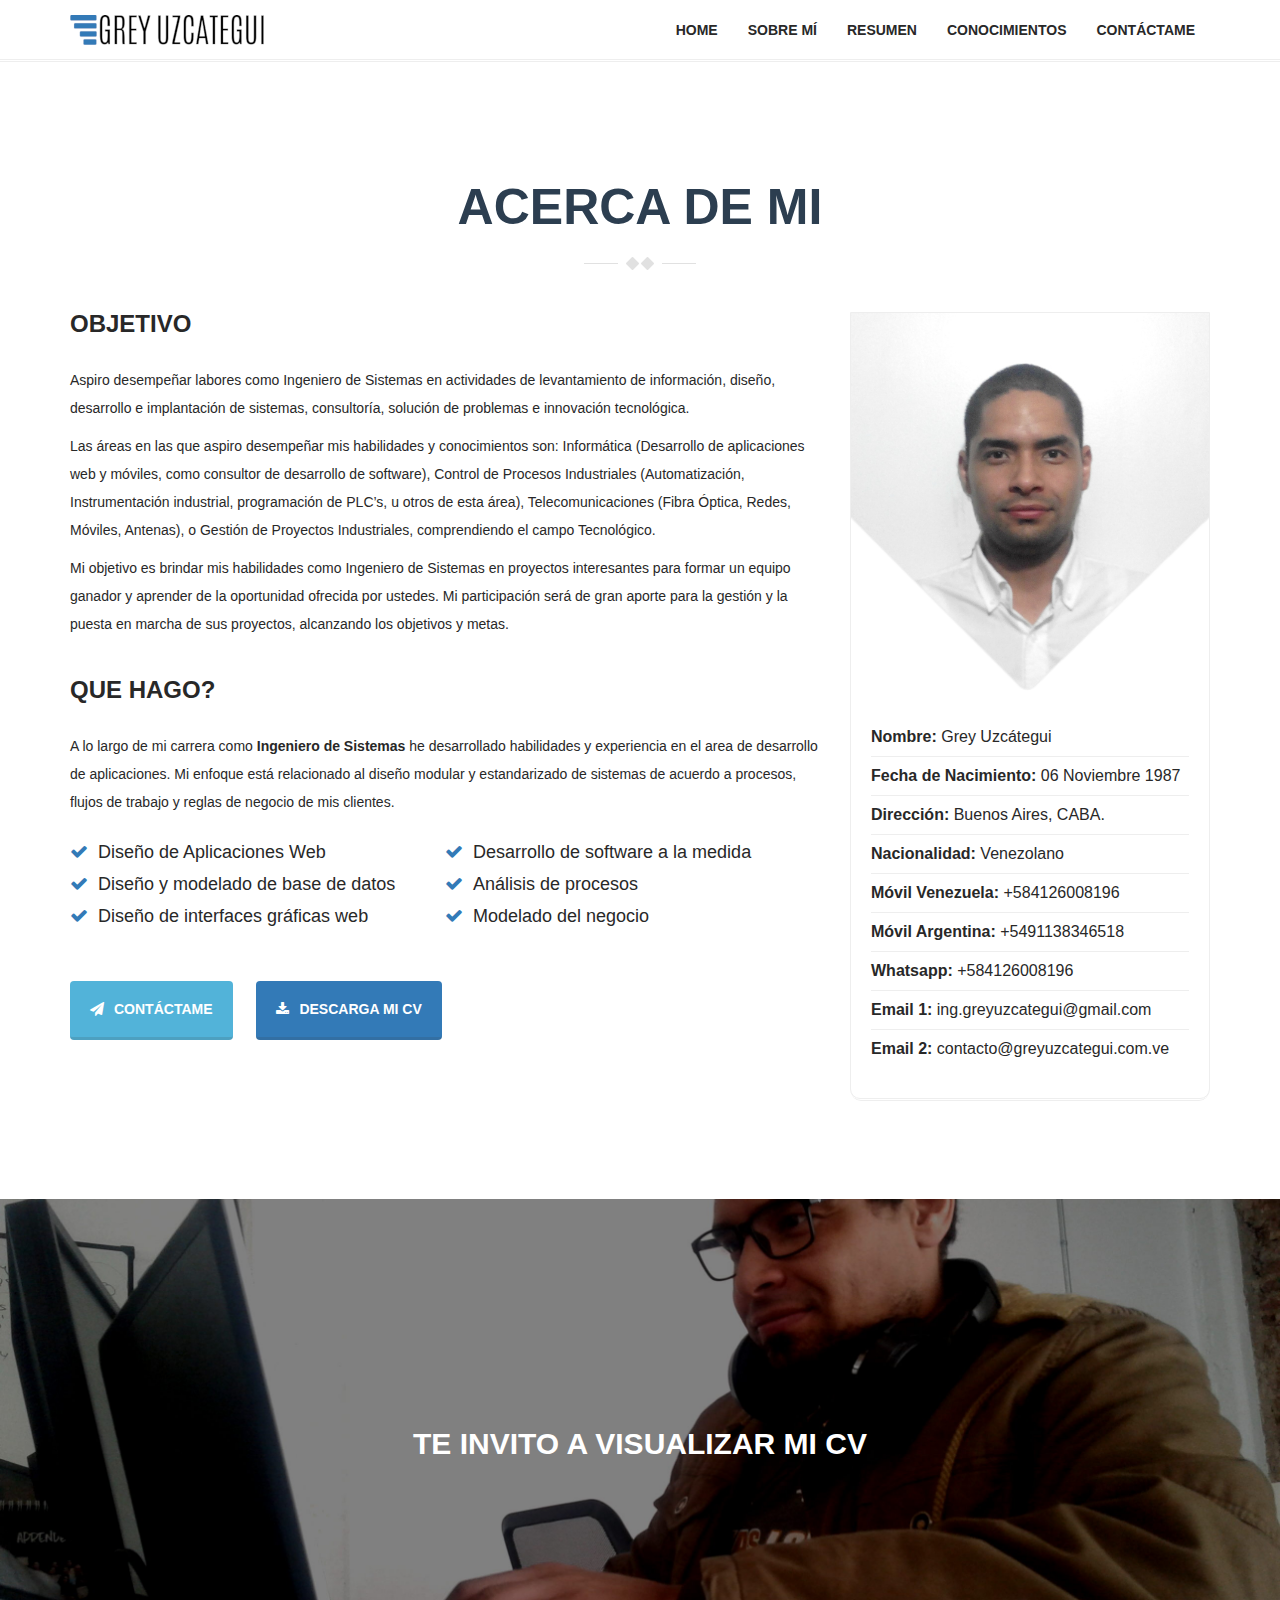
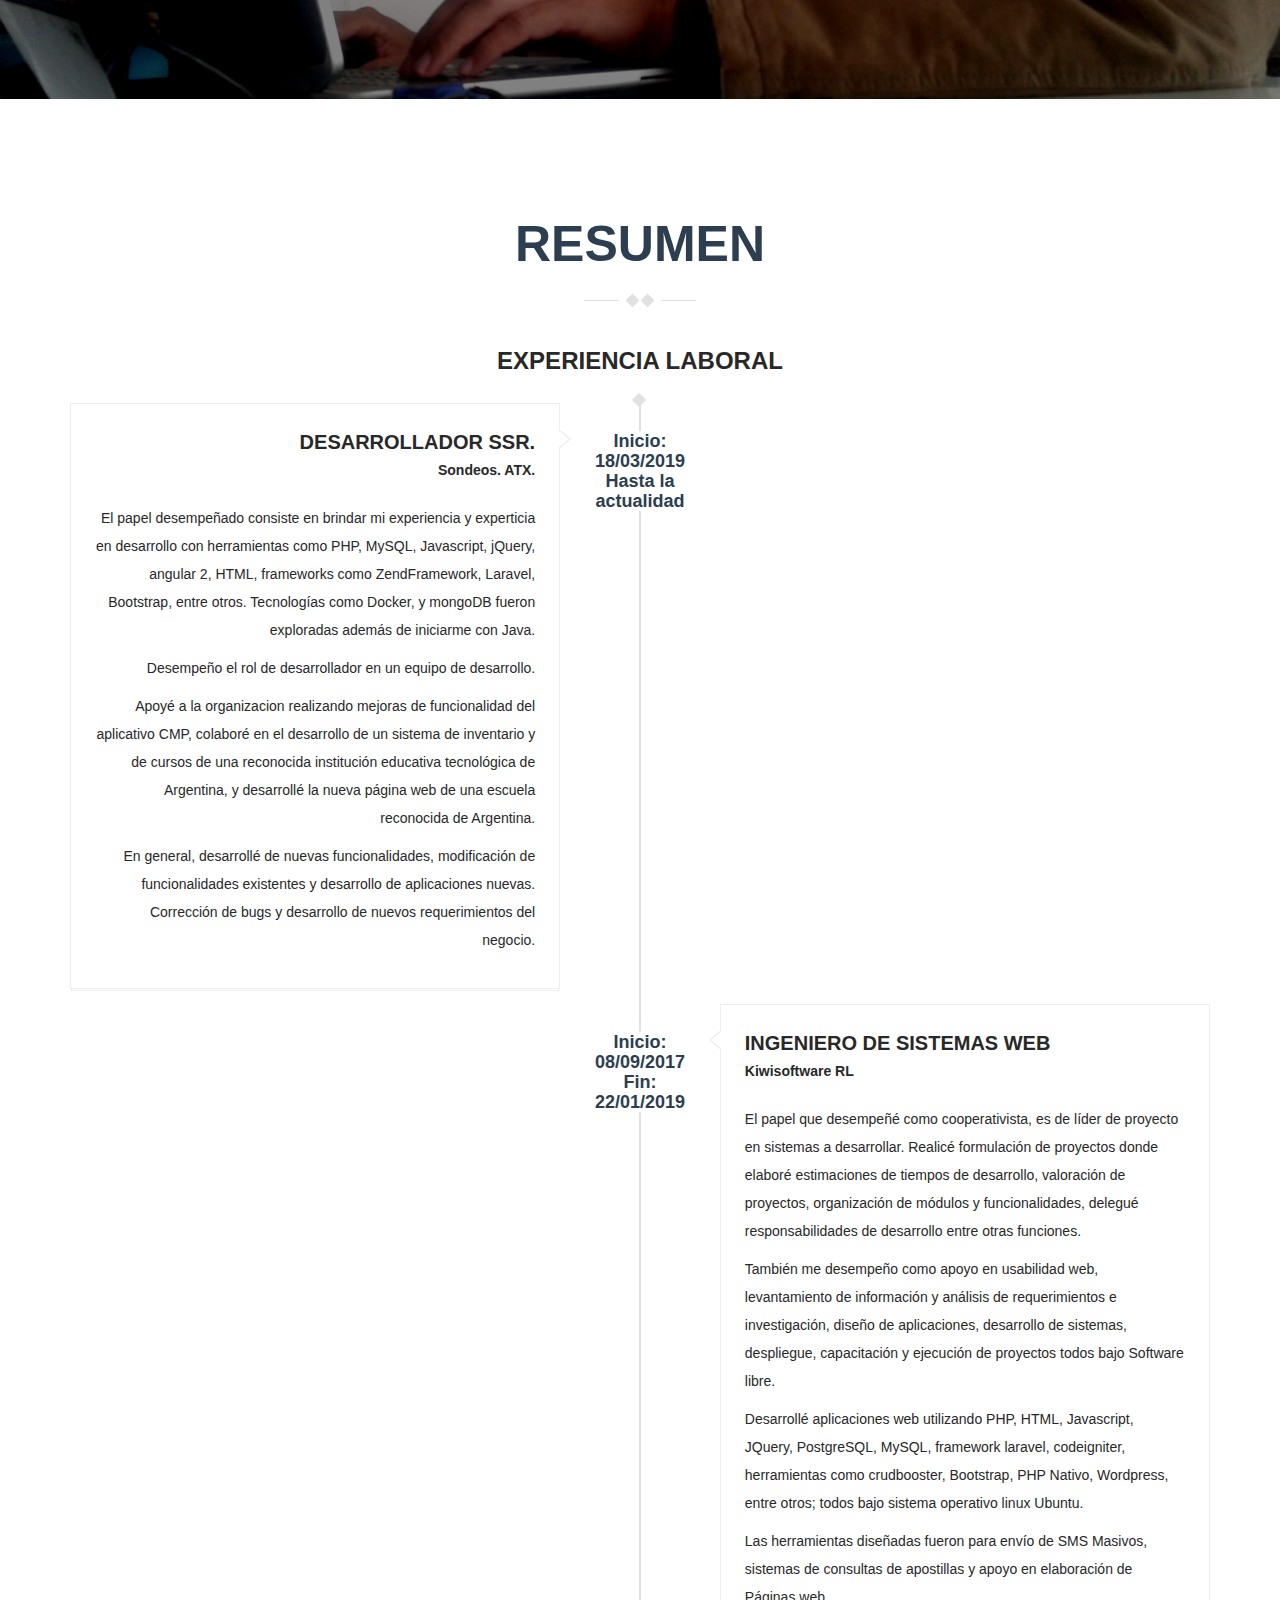
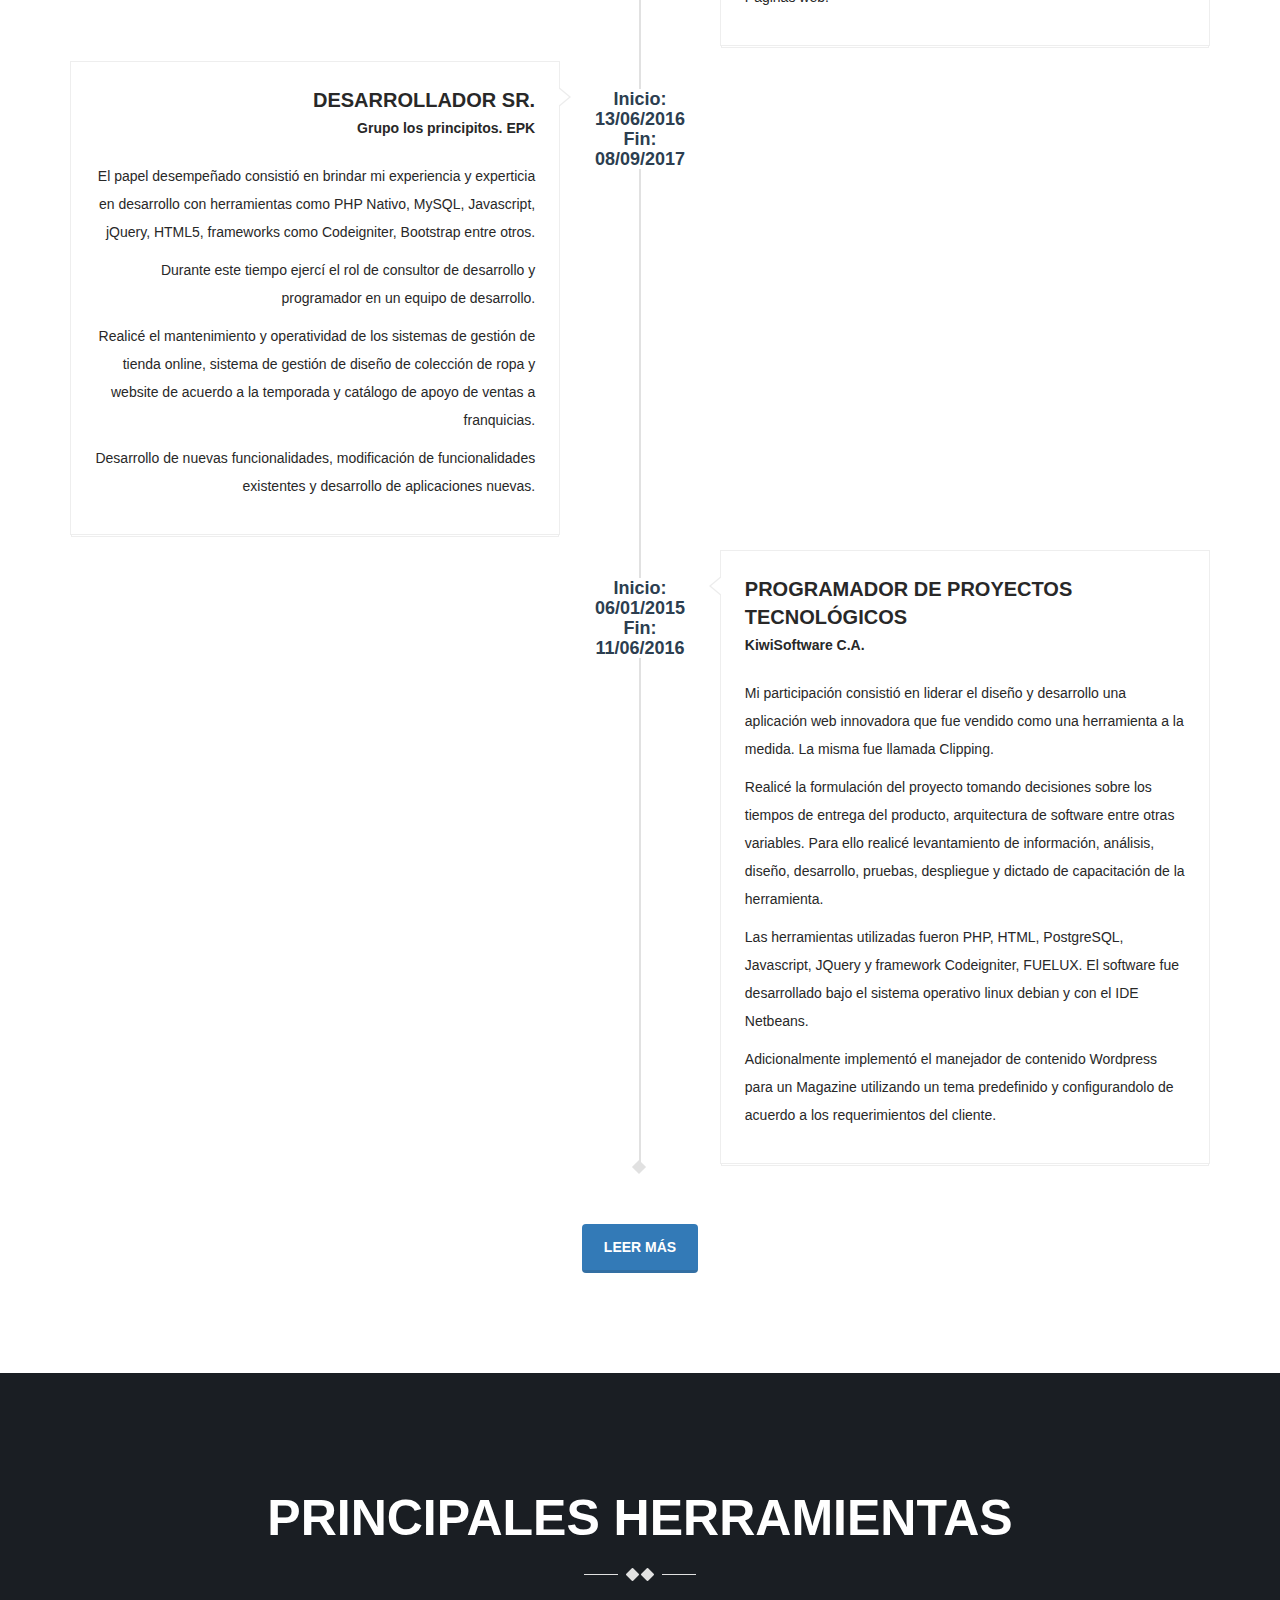
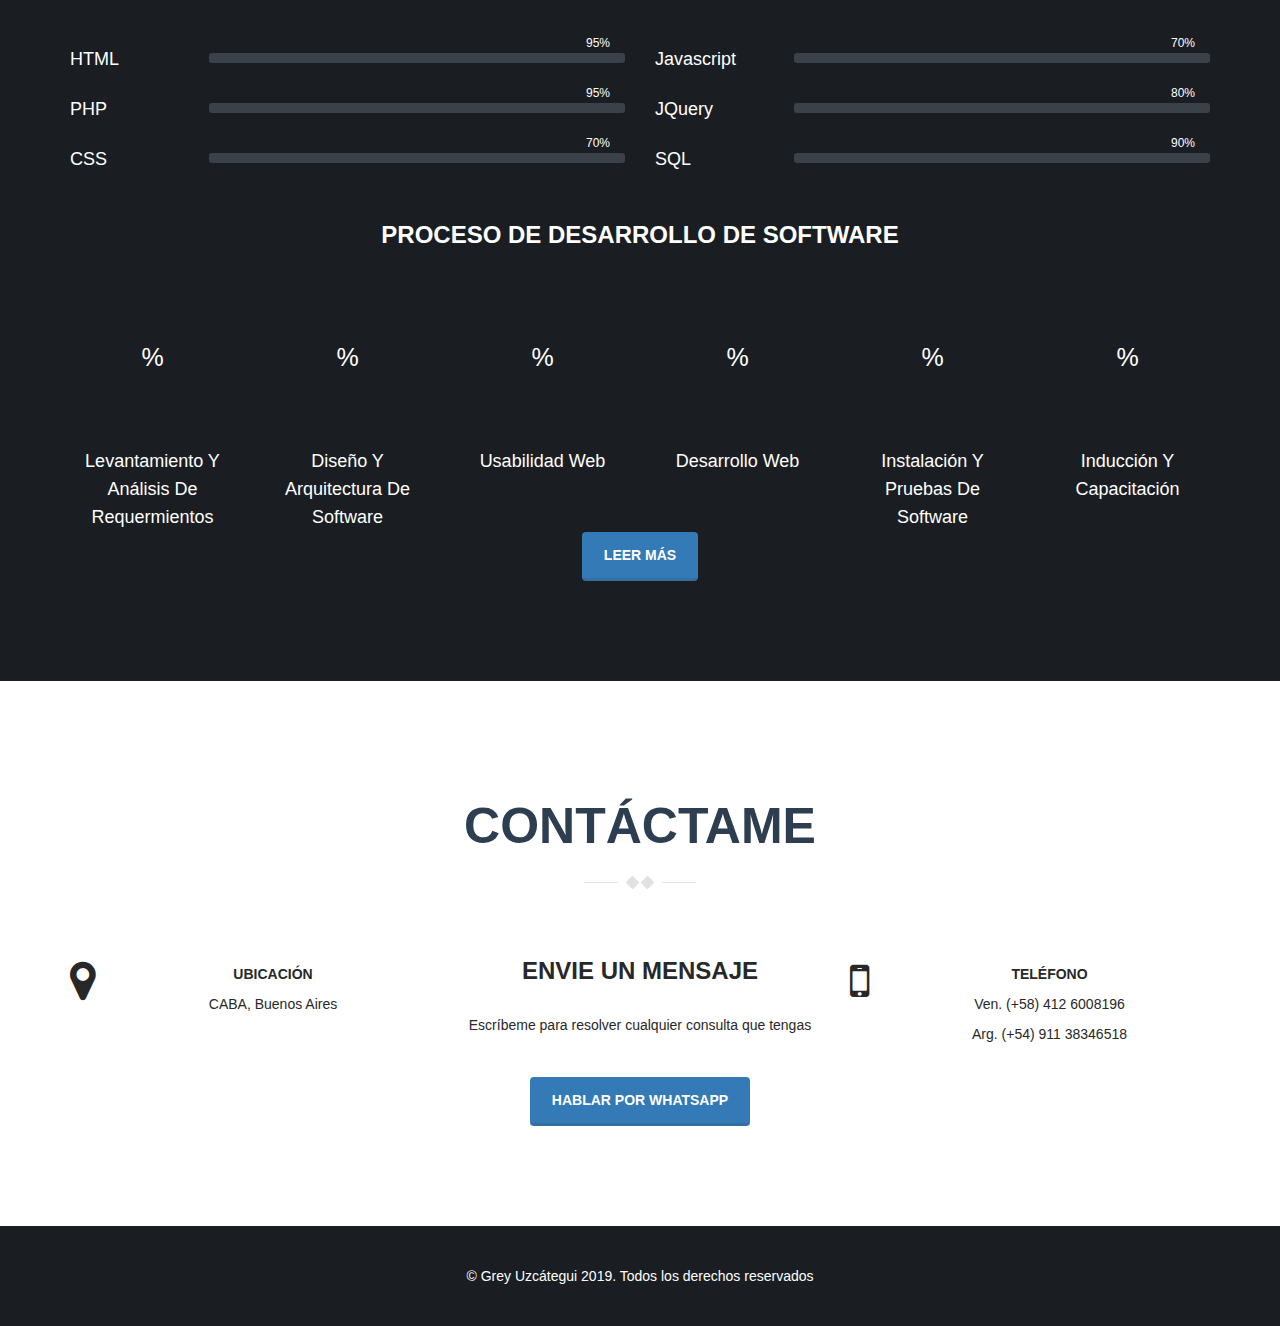
<file: index.html>
<!DOCTYPE html>
<html lang="es">

    <head>

        <meta charset="UTF-8">
        <meta name="viewport" content="width=device-width, initial-scale=1.0">
        <meta name="description" content="Curriculum Vitae Ingeniero Grey Uzcategui">
        <meta name="author" content="Grey Uzcategui">

        <title>Ing. Grey Uzcátegui</title> 

        <!-- Tratamiento Google -->
        <meta name='google-site-verification' content='6HwUB3pSy6RkNe1wy5ivaBuG_y6Z9Uuf4pHxwXJanwQ' />
        <meta name='googlebot' content='all'>
        <meta name='robots' content='index,follow'>

        <!-- Search Engine -->
        <meta name='description' content='Currículum Vitae Ingeniero Grey Uzcátegui'>
        <meta name='image' content='http://www.greyuzcategui.com.ve/assets/images/foto_carnet_grey_uzcategui.jpg'>

        <!-- Schema.org for Google -->
        <meta itemprop='name' content='CV Ing. Grey Uzcátegui'>
        <meta itemprop='description' content='Currículum Vitae Ingeniero Grey Uzcátegui'>
        <meta itemprop='image' content='http://www.greyuzcategui.com.ve/assets/images/foto_carnet_grey_uzcategui.jpg'>

        <!-- Twitter -->
        <meta name='twitter:card' content='summary_large_image'>
        <meta name='twitter:title' content='CV Ing. Grey Uzcátegui'>
        <meta name='twitter:description' content='Currículum Vitae Ingeniero Grey Uzcategui'>
        <meta name='twitter:site' content='@greyuzcateguisucre'>
        <meta name='twitter:creator' content='@greyuzcateguisucre'>
        <!-- Twitter Summary card images must be at least 120x120px -->
        <meta name='twitter:image:src' content='http://www.greyuzcategui.com.ve/assets/images/foto_carnet_grey_uzcategui.jpg'>

        <!-- Open Graph general (Facebook, Pinterest & Google+) -->
        <meta name='og:title' content='CV Ing. Grey Uzcátegui'>
        <meta name='og:description' content='Curriculum Vitae Ingeniero Grey Uzcategui'>
        <meta name='og:image' content='http://www.greyuzcategui.com.ve/assets/images/foto_carnet_grey_uzcategui.jpg'>
        <meta name='og:image:alt' content='Grey Uzcátegui'>        
        <!-- <meta property='og:image:width' content='' />
        <meta property='og:image:height' content='' /> -->
        <meta name='og:url' content='$base_url$slug'>
        <meta name='og:site_name' content='CV Ing. Grey Uzcátegui'>
        <meta name='og:locale' content='es_LA'>
        <meta name='og:type' content='website'>

        <!-- Open Graph - Article -->
        <meta name='article:section' content='Social Media'>
        <meta name='article:author' content='Grey Uzcategui'>
        <meta name='article:tag' content='Social Media'>

        <!-- this styles only adds some repairs on idevices  -->
        <meta name='viewport' content='width=device-width, initial-scale=1.0'>

        <meta http-equiv='X-UA-Compatible' content='IE=edge'/>

      
        <!-- Web Fonts -->
        <!--<link href='http://fonts.googleapis.com/css?family=Roboto:400,300,500,700' rel='stylesheet' type='text/css'>-->
        <!-- Bootstrap core CSS -->
        <link href="assets/bootstrap/css/bootstrap.min.css" rel="stylesheet" media="screen">
        <!-- Font Awesome CSS -->
        <link href="assets/css/font-awesome.min.css" rel="stylesheet" media="screen">
        <!-- Animate css -->
        
        <!-- Magnific css -->
        <link href="assets/css/magnific-popup.css" rel="stylesheet">
        <!-- Custom styles CSS -->
        <link href="assets/css/style.css" rel="stylesheet" media="screen">
        <!-- Responsive CSS -->
        <link href="assets/css/responsive.css" rel="stylesheet">
        
        
        
        
        
        
        
        
        
        
        

        <!-- HTML5 Shim and Respond.js IE8 support of HTML5 elements and media queries -->
        <!-- WARNING: Respond.js doesn't work if you view the page via file:// -->
        <!--[if lt IE 9]>
            <script src="https://oss.maxcdn.com/libs/html5shiv/3.7.0/html5shiv.js"></script>
            <script src="https://oss.maxcdn.com/libs/respond.js/1.4.2/respond.min.js"></script>
        <![endif]-->

        <!-- Favicon -->
        <link rel="shortcut icon" href="assets/images/ico/favicon.png">
        <link rel="apple-touch-icon-precomposed" sizes="144x144" href="assets/images/ico/apple-touch-icon-144-precomposed.png">
        <link rel="apple-touch-icon-precomposed" sizes="114x114" href="assets/images/ico/apple-touch-icon-114-precomposed.png">
        <link rel="apple-touch-icon-precomposed" sizes="72x72" href="assets/images/ico/apple-touch-icon-72-precomposed.png">
        <link rel="apple-touch-icon-precomposed" href="assets/images/ico/apple-touch-icon-57-precomposed.png">

    </head>

    <body>
        <!-- Preloader -->
        <div id="tt-preloader">
            <div id="pre-status">
                <div class="preload-placeholder"></div>
            </div>
        </div>

        <!-- Home Section -->
        <section id="home" class="tt-fullHeight" data-stellar-vertical-offset="50" data-stellar-background-ratio="0.2">
            <div class="intro">
                <div class="intro-sub"><h1 style="color: #337ab7">Grey Uzcátegui</h1></div>

                <p>Soy un ingeniero de sistemas dedicado al diseño y desarrollo de sistemas web. 
                    <br>Mi objetivo es ser un profesional integral conocedor de tecnologías. 
                    <br> Estoy orientado al diseño e implementación de soluciones tecnológicas en tu empresa o emprendimiento.
                    <br>Cuéntame sobre tu proyecto, contáctame sin compromiso alguno, negociemos y creémos una relación ganar-ganar.
                </p>

                <div class="social-icons">
                    <ul class="list-inline">
                        <li><a href="https://www.linkedin.com/in/grey-uzcategui-sucre-65092035/" target="_blank"><i class="fa fa-linkedin"></i></a></li>
                        <li><a href="https://www.pinterest.com/greyuzcategui/" target="_blank"><i class="fa fa-pinterest"></i></a></li>
                        <!--<li><a href="https://www.youtube.com/user/greymetalmacana/" target="_blank"><i class="fa fa-youtube"></i></a></li>-->
                        <li><a href="https://www.instagram.com/greyuzcateguisucre/" target="_blank"><i class="fa fa-instagram"></i></a></li>
                        <!--<li><a href="https://twitter.com/Metalmacana" target="_blank"><i class="fa fa-twitter"></i></a></li>-->
                        <!--<li><a href="#"><i class="fa fa-facebook"></i></a></li>-->
                        <!--<li><a href="#"><i class="fa fa-google-plus"></i></a></li>-->
                        <!--<li><a href="#"><i class="fa fa-behance"></i></a></li>-->
                        <!--<li><a href="#"><i class="fa fa-dribbble"></i></a></li>-->
                    </ul>
                </div> <!-- /.social-icons -->
            </div>

            <div class="mouse-icon">
                <div class="wheel"></div>
            </div>
        </section><!-- End Home Section -->




        <!-- Navigation -->
        <header class="header">
            <nav class="navbar navbar-custom" role="navigation">
                <div class="container">
                    <div class="navbar-header">
                        <button type="button" class="navbar-toggle" data-toggle="collapse" data-target="#custom-collapse">
                            <span class="sr-only">Toggle navigation</span>
                            <span class="icon-bar"></span>
                            <span class="icon-bar"></span>
                            <span class="icon-bar"></span>
                        </button>
                        <a class="navbar-brand" href="index.html"><img src="assets/images/logo_grey_uzcategui_30px.png" alt=""></a>
                    </div>

                    <div class="collapse navbar-collapse" id="custom-collapse">
                        <ul class="nav navbar-nav navbar-right">
                            <li><a href="#home">Home</a></li>
                            <li><a href="#about">Sobre mí</a></li>
                            <li><a href="#resume">Resumen</a></li>
                            <li><a href="#skills">Conocimientos</a></li>
                            <!--<li><a href="#works">Proyectos</a></li>-->
                            <!--<li><a href="#blog">Blog</a></li>-->
                            <li><a href="#contact">Contáctame</a></li>
                        </ul>
                    </div>
                </div><!-- .container -->
            </nav>
        </header><!-- End Navigation -->


        <!-- About Section -->
        <section id="about" class="about-section section-padding">
            <div class="container">
                <h2 class="section-title wow fadeInUp">Acerca de mi</h2>

                <div class="row">

                    <div class="col-md-4 col-md-push-8">
                        <div class="biography">
                            <div class="myphoto">
                                <img src="assets/images/foto_carnet_grey_uzcategui.jpg" alt="Ing.GreyUzcategui">
                            </div>
                            <ul>
                                <li><strong>Nombre:</strong> Grey Uzcátegui</li>
                                <li><strong>Fecha de Nacimiento:</strong> 06 Noviembre 1987</li>
                                <li><strong>Dirección:</strong> Buenos Aires, CABA.</li>
                                <li><strong>Nacionalidad:</strong> Venezolano</li>
                                <li><strong>Móvil Venezuela:</strong> +584126008196</li>
                                <li><strong>Móvil Argentina:</strong> +5491138346518</li>
                                <li><strong>Whatsapp:</strong> +584126008196</li>                                
                                <li><strong>Email 1:</strong> ing.greyuzcategui@gmail.com</li>
                                <li><strong>Email 2:</strong> contacto@greyuzcategui.com.ve</li>

                            </ul>
                        </div>
                    </div> <!-- col-md-4 -->

                    <div class="col-md-8 col-md-pull-4">
                        <div class="short-info wow fadeInUp">
                            <h3>Objetivo</h3>
                            <p>Aspiro desempeñar labores como Ingeniero de Sistemas en actividades de levantamiento de información, diseño, desarrollo e implantación de sistemas, consultoría, solución de problemas e innovación tecnológica.</p>
                            <p>Las áreas en las que aspiro desempeñar mis habilidades y conocimientos son: Informática (Desarrollo de aplicaciones web y móviles, como consultor de desarrollo de software), Control de Procesos Industriales (Automatización, Instrumentación industrial, programación de PLC’s, u otros de esta área), Telecomunicaciones (Fibra Óptica, Redes, Móviles, Antenas), o Gestión de Proyectos Industriales, comprendiendo el campo Tecnológico.</p>
                            <p>Mi objetivo es brindar mis habilidades como Ingeniero de Sistemas en proyectos interesantes para formar un equipo ganador y aprender de la oportunidad ofrecida por ustedes. Mi participación será de gran aporte para la gestión y la puesta en marcha de sus proyectos, alcanzando los objetivos y metas.</p>
                        </div>

                        <div class="short-info wow fadeInUp">
                            <h3>Que hago?</h3>
                            <p>A lo largo de mi carrera como <b>Ingeniero de Sistemas </b> he desarrollado habilidades y experiencia en el area de desarrollo de aplicaciones.
                                Mi enfoque está relacionado al diseño modular y estandarizado de sistemas de acuerdo a procesos, flujos de trabajo y reglas de negocio de mis clientes.</p>

                            <ul class="list-check">
                                <li>Diseño de Aplicaciones Web</li>
                                <li>Desarrollo de software a la medida</li>
                                <li>Diseño y modelado de base de datos</li>
                                <li>Análisis de procesos</li>
                                <li>Diseño de interfaces gráficas web</li>
                                <li>Modelado del negocio</li>
                            </ul>
                        </div>

                        <!--                        <div class="my-signature">
                                                    <img src="assets/images/logo_grey_uzcategui_60px.png" alt="Grey Uzcategui">
                                                </div>-->

                        <div class="download-button">
                            <a class="btn btn-info btn-lg" href="#contact"><i class="fa fa-paper-plane"></i>Contáctame</a>
                            <a class="btn btn-primary btn-lg" href="GREY_UZCATEGUI_2019.pdf" download="GREY_UZCATEGUI_2019.pdf"><i class="fa fa-download"></i>descarga mi cv</a>
                        </div>
                    </div>


                </div> <!-- /.row -->
            </div> <!-- /.container -->
        </section><!-- End About Section -->


        <!-- Video Section -->
        <section id="video" class="video-section">
            <div class="tf-bg-overlay">
                <div class="container">
                    <div class="control">
                        <div class="video-intro text-center">
                            <!--<button type="button" class="play-trigger" data-toggle="modal" data-target="#tour-video"><i class="fa fa-play"></i></button>-->
                            <h2>Te invito a visualizar mi CV</h2>
                        </div>

                        <!-- Video Modal -->
                        <div class="modal modal-video" id="tour-video">
                            <div class="modal-dialog modal-lg">
                                <div class="modal-content">
                                    <div class="modal-header">
                                        <!--<button type="button" class="close" data-dismiss="modal" aria-hidden="true">&times;</button>-->
                                        <h4 class="modal-title">Video Tour</h4>
                                    </div>
                                    <div class="modal-body">
                                        <div class="video-container">
                                            <!--<iframe src="http://player.vimeo.com/video/118119037" name="vimeoplayer" id="nofocusvideo" width="500" height="281"></iframe>-->
                                        </div><!--/.video-container-->
                                    </div>
                                    <!--/.modal-body-->
                                </div>
                                <!--/.modal-content-->
                            </div>
                            <!--/.modal-dialog-->
                        </div>
                        <!--/.modal-->                    
                    </div>
                    <!--/.control-->
                </div>
                <!--/.container-->
            </div>
            <!--/.overlay-->
        </section>
        <!-- /.Video Section -->


        <!-- Resume Section -->
        <section id="resume" class="resume-section section-padding">
            <div class="container">
                <h2 class="section-title wow fadeInUp">Resumen</h2>

                <div class="row">
                    <div class="col-md-12">
                        <div class="resume-title">
                            <h3>Experiencia Laboral</h3>
                        </div>
                        <div class="resume">
                            <ul class="timeline">
                                
                                <li>
                                    <div class="posted-date">
                                        <span class="month"> Inicio: 18/03/2019 <br> Hasta la actualidad </span>
                                    </div><!-- /posted-date -->

                                    <div class="timeline-panel wow fadeInUp">
                                        <div class="timeline-content">
                                            <div class="timeline-heading">
                                                <h3>Desarrollador Ssr.</h3>
                                                <span>Sondeos. ATX.</span>
                                            </div><!-- /timeline-heading -->

                                            <div class="timeline-body">
                                                <p> El papel desempeñado consiste en brindar mi experiencia 
                                                    y experticia en desarrollo con herramientas como PHP, 
                                                    MySQL, Javascript, jQuery, angular 2, HTML, frameworks como ZendFramework, Laravel,
                                                    Bootstrap, entre otros. Tecnologías como Docker, y mongoDB fueron exploradas además de iniciarme con Java.
                                                </p> 
                                                <p> 
                                                    Desempeño el rol de desarrollador en un equipo de desarrollo. 
                                                </p>
                                                <p> 
                                                    Apoyé a la organizacion realizando mejoras de funcionalidad del aplicativo CMP, 
                                                    colaboré en el desarrollo de un sistema de inventario y de cursos de una 
                                                    reconocida institución educativa tecnológica de Argentina, y desarrollé la nueva página web
                                                    de una escuela reconocida de Argentina.
                                                </p>
                                                <p> 
                                                    En general, desarrollé de nuevas funcionalidades, modificación de 
                                                    funcionalidades existentes y desarrollo de aplicaciones nuevas. 
                                                    Corrección de bugs y desarrollo de nuevos requerimientos del negocio.
                                                </p>
                                            </div><!-- /timeline-body -->
                                        </div> <!-- /timeline-content -->
                                    </div><!-- /timeline-panel -->
                                </li>
                                
                                <li class="timeline-inverted">
                                    <div class="posted-date">
                                        <span class="month">Inicio: 08/09/2017 <br> Fin: 22/01/2019 </span>
                                    </div><!-- /posted-date -->

                                    <div class="timeline-panel wow fadeInUp">
                                        <div class="timeline-content">
                                            <div class="timeline-heading">
                                                <h3>Ingeniero de Sistemas Web</h3>
                                                <span>Kiwisoftware RL</span>
                                            </div><!-- /timeline-heading -->

                                            <div class="timeline-body">
                                                <p> 
                                                    El papel que desempeñé como cooperativista, es de líder
                                                    de proyecto en sistemas a desarrollar. Realicé formulación de proyectos
                                                    donde elaboré estimaciones de tiempos de desarrollo, valoración de proyectos,
                                                    organización de módulos y funcionalidades, delegué responsabilidades de 
                                                    desarrollo entre otras funciones.
                                                </p>
                                                <p> 
                                                    También me desempeño como apoyo en usabilidad web, levantamiento de 
                                                    información y análisis de requerimientos e investigación, diseño de 
                                                    aplicaciones, desarrollo de sistemas, despliegue, capacitación y 
                                                    ejecución de proyectos todos bajo Software libre.
                                                </p>
                                                <p> 
                                                    Desarrollé aplicaciones web utilizando PHP, HTML, Javascript, JQuery, 
                                                    PostgreSQL, MySQL, framework laravel, codeigniter, herramientas como 
                                                    crudbooster, Bootstrap, PHP Nativo, Wordpress, entre otros; todos bajo sistema 
                                                    operativo linux Ubuntu.
                                                </p>
                                                <p> 
                                                    Las herramientas diseñadas fueron para envío de SMS Masivos, sistemas de 
                                                    consultas de apostillas y apoyo en elaboración de Páginas web.
                                                </p>
                                            </div><!-- /timeline-body -->
                                        </div> <!-- /timeline-content -->
                                    </div> <!-- /timeline-panel -->
                                </li>

                                <li>
                                    <div class="posted-date">
                                        <span class="month"> Inicio: 13/06/2016 <br> Fin: 08/09/2017 </span>
                                    </div><!-- /posted-date -->

                                    <div class="timeline-panel wow fadeInUp">
                                        <div class="timeline-content">
                                            <div class="timeline-heading">
                                                <h3>Desarrollador Sr.</h3>
                                                <span>Grupo los principitos. EPK</span>
                                            </div><!-- /timeline-heading -->

                                            <div class="timeline-body">
                                                <p> El papel desempeñado consistió en brindar mi experiencia 
                                                    y experticia en desarrollo con herramientas como PHP Nativo, 
                                                    MySQL, Javascript, jQuery, HTML5, frameworks como Codeigniter,
                                                    Bootstrap entre otros.
                                                </p> 
                                                <p> 
                                                    Durante este tiempo ejercí el rol de consultor de desarrollo 
                                                    y programador en un equipo de desarrollo. 
                                                </p>
                                                <p> 
                                                    Realicé el mantenimiento y operatividad de los sistemas de 
                                                    gestión de tienda online, sistema de gestión de diseño de 
                                                    colección de ropa y website de acuerdo a la temporada y 
                                                    catálogo de apoyo de ventas a franquicias. 
                                                </p>
                                                <p> 
                                                    Desarrollo de nuevas funcionalidades, modificación de 
                                                    funcionalidades existentes y desarrollo de aplicaciones nuevas.
                                                </p>
                                            </div><!-- /timeline-body -->
                                        </div> <!-- /timeline-content -->
                                    </div><!-- /timeline-panel -->
                                </li>


                                <li class="timeline-inverted">
                                    <div class="posted-date">
                                        <span class="month"> Inicio: 06/01/2015 <br> Fin: 11/06/2016 </span>
                                    </div><!-- /posted-date -->

                                    <div class="timeline-panel wow fadeInUp">
                                        <div class="timeline-content">
                                            <div class="timeline-heading">
                                                <h3>Programador de Proyectos tecnológicos</h3>
                                                <span>KiwiSoftware C.A.</span>
                                            </div><!-- /timeline-heading -->

                                            <div class="timeline-body">
                                                <p> 
                                                    Mi participación consistió en liderar el diseño y desarrollo 
                                                    una aplicación web innovadora que fue vendido como una herramienta 
                                                    a la medida. La misma fue llamada Clipping.
                                                </p>
                                                <p> 
                                                    Realicé la formulación del proyecto tomando decisiones sobre los tiempos 
                                                    de entrega del producto, arquitectura de software entre otras variables.
                                                    Para ello realicé levantamiento de información, análisis, diseño, desarrollo,
                                                    pruebas, despliegue y dictado de capacitación de la herramienta.
                                                </p>
                                                <p> 
                                                    Las herramientas utilizadas fueron PHP, HTML, PostgreSQL, Javascript,
                                                    JQuery y framework Codeigniter, FUELUX. El software fue desarrollado bajo el 
                                                    sistema operativo linux debian y con el IDE Netbeans.
                                                </p>
                                                <p> 
                                                    Adicionalmente implementó el manejador de contenido Wordpress para un 
                                                    Magazine utilizando un tema predefinido y configurandolo de acuerdo a 
                                                    los requerimientos del cliente. 
                                                </p>
                                            </div><!-- /timeline-body -->
                                        </div> <!-- /timeline-content -->
                                    </div> <!-- /timeline-panel -->
                                </li>

                            </ul>

                        </div>
                    </div>

                </div><!-- /row -->
                <div class="row text-center" style='margin: 30px 0px 0px 0px;'>
                    <button onclick=" location.href = 'experiencia_laboral.html'" type="button" class="btn btn-primary">Leer Más</button>
                </div>

            </div><!-- /.container -->
        </section><!-- End Resume Section -->



        <!-- Skills Section -->
        <section id="skills" class="skills-section section-padding">
            <div class="container">
                <h2 class="section-title wow fadeInUp">Principales Herramientas</h2>

                <div class="row">
                    <div class="col-md-6">
                        <div class="skill-progress">
                            <div class="skill-title"><h3>HTML</h3></div> 
                            <div class="progress">
                                <div class="progress-bar six-sec-ease-in-out" role="progressbar" aria-valuenow="95" aria-valuemin="0" aria-valuemax="100" ><span>95%</span>
                                </div>
                            </div><!-- /.progress -->
                        </div><!-- /.skill-progress -->

                        <div class="skill-progress">
                            <div class="skill-title"><h3>PHP</h3></div> 
                            <div class="progress">
                                <div class="progress-bar six-sec-ease-in-out" role="progressbar" aria-valuenow="95" aria-valuemin="0" aria-valuemax="100" ><span>95%</span>
                                </div>
                            </div><!-- /.progress -->
                        </div><!-- /.skill-progress -->
                        <div class="skill-progress">
                            <div class="skill-title"><h3>CSS</h3></div>  
                            <div class="progress">
                                <div class="progress-bar six-sec-ease-in-out" role="progressbar" aria-valuenow="70" aria-valuemin="0" aria-valuemax="100" ><span>70%</span>
                                </div>
                            </div><!-- /.progress -->
                        </div><!-- /.skill-progress -->
                    </div><!-- /.col-md-6 -->

                    <div class="col-md-6">
                        <div class="skill-progress">
                            <div class="skill-title"><h3>Javascript</h3></div> 
                            <div class="progress">
                                <div class="progress-bar six-sec-ease-in-out" role="progressbar" aria-valuenow="70" aria-valuemin="0" aria-valuemax="100" ><span>70%</span>
                                </div>
                            </div><!-- /.progress -->
                        </div><!-- /.skill-progress -->
                        <div class="skill-progress">
                            <div class="skill-title"><h3>JQuery</h3></div> 
                            <div class="progress">
                                <div class="progress-bar six-sec-ease-in-out" role="progressbar" aria-valuenow="80" aria-valuemin="0" aria-valuemax="100" ><span>80%</span>
                                </div>
                            </div><!-- /.progress -->
                        </div><!-- /.skill-progress -->
                        <div class="skill-progress">
                            <div class="skill-title"><h3>SQL</h3></div>  
                            <div class="progress">
                                <div class="progress-bar six-sec-ease-in-out" role="progressbar" aria-valuenow="90" aria-valuemin="0" aria-valuemax="100" ><span>90%</span>
                                </div>
                            </div><!-- /.progress -->
                        </div><!-- /.skill-progress -->

                    </div><!-- /.col-md-6 -->
                </div><!-- /.row -->

                <div class="skill-chart text-center">
                    <h3>Proceso de desarrollo de software</h3>
                </div>

                <div class="row more-skill text-center">
                    <div class="col-xs-12 col-sm-4 col-md-2">
                        <div class="chart" data-percent="90" data-color="e74c3c">
                            <span class="percent"></span>
                            <div class="chart-text">
                                <span>Levantamiento y análisis de requermientos</span>
                            </div>
                        </div>
                    </div>
                    <div class="col-xs-12 col-sm-4 col-md-2">
                        <div class="chart" data-percent="90" data-color="2ecc71">
                            <span class="percent"></span>
                            <div class="chart-text">
                                <span>Diseño y arquitectura de software</span>
                            </div>
                        </div>
                    </div>
                    <div class="col-xs-12 col-sm-4 col-md-2">
                        <div class="chart" data-percent="90" data-color="3498db">
                            <span class="percent"></span>
                            <div class="chart-text">
                                <span>Usabilidad Web</span>
                            </div>
                        </div>
                    </div>
                    <div class="col-xs-12 col-sm-4 col-md-2">
                        <div class="chart" data-percent="95" data-color="3498db">
                            <span class="percent"></span>
                            <div class="chart-text">
                                <span>Desarrollo web</span>
                            </div>
                        </div>
                    </div>
                    <div class="col-xs-12 col-sm-4 col-md-2">
                        <div class="chart" data-percent="75" data-color="3498db">
                            <span class="percent"></span>
                            <div class="chart-text">
                                <span>Instalación y Pruebas de software</span>
                            </div>
                        </div>
                    </div>
                    <div class="col-xs-12 col-sm-4 col-md-2">
                        <div class="chart" data-percent="70" data-color="3498db">
                            <span class="percent"></span>
                            <div class="chart-text">
                                <span>Inducción y Capacitación</span>
                            </div>
                        </div>
                    </div>
                </div>
                <div class="row text-center"><button onclick=" location.href = 'conocimientos.html'" type="button" class="btn btn-primary">Leer Más</button></div>
            </div>
            <!-- /.container -->
        </section><!-- End Skills Section -->


        <!-- Works Section -->
        <!--        <section id="works" class="works-section section-padding">
                    <div class="container">
                        <h2 class="section-title wow fadeInUp">Proyectos</h2>
        
                        <ul class="list-inline" id="filter">
                            <li><a class="active" data-group="all">Todos</a></li>
                            <li><a data-group="design">Desarrollo</a></li>
                            <li><a data-group="web">Web</a></li>
                            <li><a data-group="interface">Interface</a></li>
                            <li><a data-group="identety">Identity</a></li>
                        </ul>
        
                        <div class="row">
                            <div id="grid">
                                <div class="portfolio-item col-xs-12 col-sm-4 col-md-3" data-groups='["all", "identety", "interface"]'>
                                    <div class="portfolio-bg">
                                        <div class="portfolio">
                                            <div class="tt-overlay"></div>
                                            <div class="links">
                                                <a class="image-link" href="assets/images/works/portfolio-1.jpg"><i class="fa fa-search-plus"></i></a>
                                                <a href="#"><i class="fa fa-link"></i></a>                          
                                            </div> /.links 
                                            <img src="assets/images/works/portfolio-1.jpg" alt="image"> 
                                            <div class="portfolio-info">
                                                <h3>Portfolio Title</h3>
                                            </div> /.portfolio-info 
                                        </div> /.portfolio 
                                    </div> /.portfolio-bg 
                                </div> /.portfolio-item 
        
        
                                <div class="portfolio-item col-xs-12 col-sm-4 col-md-3" data-groups='["all", "identety", "web"]'>
                                    <div class="portfolio-bg">
                                        <div class="portfolio">
                                            <div class="tt-overlay"></div>
                                            <div class="links">
                                                <a class="image-link" href="assets/images/works/portfolio-2.jpg"><i class="fa fa-search-plus"></i></a>
                                                <a href="#"><i class="fa fa-link"></i></a>                          
                                            </div> /.links 
                                            <img src="assets/images/works/portfolio-2.jpg" alt="image"> 
                                            <div class="portfolio-info">
                                                <h3>Portfolio Title</h3>
                                            </div> /.portfolio-info 
                                        </div> /.portfolio 
                                    </div> /.portfolio-bg 
                                </div> /.portfolio-item 
                                <div class="portfolio-item col-xs-12 col-sm-4 col-md-3" data-groups='["all", "interface"]'>
                                    <div class="portfolio-bg">
                                        <div class="portfolio">
                                            <div class="tt-overlay"></div>
                                            <div class="links">
                                                <a class="image-link" href="assets/images/works/portfolio-3.jpg"><i class="fa fa-search-plus"></i></a>
                                                <a href="#"><i class="fa fa-link"></i></a>                          
                                            </div> /.links 
                                            <img src="assets/images/works/portfolio-3.jpg" alt="image"> 
                                            <div class="portfolio-info">
                                                <h3>Portfolio Title</h3>
                                            </div> /.portfolio-info 
                                        </div> /.portfolio 
                                    </div> /.portfolio-bg 
                                </div> /.portfolio-item 
                                <div class="portfolio-item col-xs-12 col-sm-4 col-md-3" data-groups='["all", "identety", "design"]'>
                                    <div class="portfolio-bg">
                                        <div class="portfolio">
                                            <div class="tt-overlay"></div>
                                            <div class="links">
                                                <a class="image-link" href="assets/images/works/portfolio-4.jpg"><i class="fa fa-search-plus"></i></a>
                                                <a href="#"><i class="fa fa-link"></i></a>                          
                                            </div> /.links 
                                            <img src="assets/images/works/portfolio-4.jpg" alt="image"> 
                                            <div class="portfolio-info">
                                                <h3>Portfolio Title</h3>
                                            </div> /.portfolio-info 
                                        </div> /.portfolio 
                                    </div> /.portfolio-bg 
                                </div> /.portfolio-item 
                                <div class="portfolio-item col-xs-12 col-sm-4 col-md-3" data-groups='["all", "identety", "design"]'>
                                    <div class="portfolio-bg">
                                        <div class="portfolio">
                                            <div class="tt-overlay"></div>
                                            <div class="links">
                                                <a class="image-link" href="assets/images/works/portfolio-5.jpg"><i class="fa fa-search-plus"></i></a>
                                                <a href="#"><i class="fa fa-link"></i></a>                          
                                            </div> /.links 
                                            <img src="assets/images/works/portfolio-5.jpg" alt="image"> 
                                            <div class="portfolio-info">
                                                <h3>Portfolio Title</h3>
                                            </div> /.portfolio-info 
                                        </div> /.portfolio 
                                    </div> /.portfolio-bg 
                                </div> /.portfolio-item 
                                <div class="portfolio-item col-xs-12 col-sm-4 col-md-3" data-groups='["all", "identety", "design"]'>
                                    <div class="portfolio-bg">
                                        <div class="portfolio">
                                            <div class="tt-overlay"></div>
                                            <div class="links">
                                                <a class="image-link" href="assets/images/works/portfolio-6.jpg"><i class="fa fa-search-plus"></i></a>
                                                <a href="#"><i class="fa fa-link"></i></a>                          
                                            </div> /.links 
                                            <img src="assets/images/works/portfolio-6.jpg" alt="image"> 
                                            <div class="portfolio-info">
                                                <h3>Portfolio Title</h3>
                                            </div> /.portfolio-info 
                                        </div> /.portfolio 
                                    </div> /.portfolio-bg 
                                </div> /.portfolio-item 
                                <div class="portfolio-item col-xs-12 col-sm-4 col-md-3" data-groups='["all", "identety", "web"]'>
                                    <div class="portfolio-bg">
                                        <div class="portfolio">
                                            <div class="tt-overlay"></div>
                                            <div class="links">
                                                <a class="image-link" href="assets/images/works/portfolio-7.jpg"><i class="fa fa-search-plus"></i></a>
                                                <a href="#"><i class="fa fa-link"></i></a>                          
                                            </div> /.links 
                                            <img src="assets/images/works/portfolio-7.jpg" alt="image"> 
                                            <div class="portfolio-info">
                                                <h3>Portfolio Title</h3>
                                            </div> /.portfolio-info 
                                        </div> /.portfolio 
                                    </div> /.portfolio-bg 
                                </div> /.portfolio-item 
                                <div class="portfolio-item col-xs-12 col-sm-4 col-md-3" data-groups='["all", "design"]'>
                                    <div class="portfolio-bg">
                                        <div class="portfolio">
                                            <div class="tt-overlay"></div>
                                            <div class="links">
                                                <a class="image-link" href="assets/images/works/portfolio-8.jpg"><i class="fa fa-search-plus"></i></a>
                                                <a href="#"><i class="fa fa-link"></i></a>                          
                                            </div> /.links 
                                            <img src="assets/images/works/portfolio-8.jpg" alt="image"> 
                                            <div class="portfolio-info">
                                                <h3>Portfolio Title</h3>
                                            </div> /.portfolio-info 
                                        </div> /.portfolio 
                                    </div> /.portfolio-bg 
                                </div> /.portfolio-item 
                            </div> /#grid 
                        </div> /.row 
                    </div> /.container 
                </section> End Works Section 
        
        
                 Facts Section 
                <section id="facts" class="facts-section text-center" data-stellar-vertical-offset="50" data-stellar-background-ratio="0.2">
                    <div class="tt-overlay-bg">
                        <div class="container">
                            <div class="row">
                                <div class="col-md-12">
                                    <div class="count-wrap">
                                        <div class="col-sm-6 col-xs-12">
                                            <i class="fa fa-flask"></i>
                                            <h3 class="timer">6</h3>
                                            <p>Años de Experiencia</p>
                                        </div>
                                        <div class="col-sm-6 col-xs-12"> 
                                            <i class="fa fa-thumbs-up"></i>
                                            <h3 class="timer">14</h3>                
                                            <p>Proyectos realizados</p>
                                        </div>
                                                                        <div class="col-sm-4 col-xs-12">
                                                                            <i class="fa fa-users"></i>
                                                                            <h3 class="timer">251</h3> 
                                                                            <p>Clientes contentos</p>
                                                                        </div>
                                                                        <div class="col-sm-3 col-xs-6">
                                                                            <i class="fa fa-trophy"></i>
                                                                            <h3 class="timer">5</h3> 
                                                                            <p>Awards Won</p>
                                                                        </div>
                                    </div> /count-wrap 
                                </div> /.col-md-12 
                            </div> /.row 
                        </div> /.container 
                    </div>
                </section>  End Facts Section -->

        <!--
                 Blog Section 
                <section id="blog" class="latest-blog-section section-padding">
                    <div class="container">
                        <h2 class="section-title wow fadeInUp">Latest Post</h2>
        
                        <div class="row">
                            <div class="col-sm-4">
                                <article class="blog-post-wrapper">
                                    <div class="figure">    
                                        <div class="post-thumbnail">
                                            <a href="#"><img src="assets/images/blog/01.jpg" class="img-responsive " alt=""></a>
                                        </div>
                                        <i class="fa fa-file-photo-o"></i>
                                    </div> /.figure 
                                    <header class="entry-header">
                                        <div class="post-meta">
                                            <span class="the-category"> 
                                                <a href="#">Print Design,</a> <a href="#">Photoshop</a>
                                            </span>
                                        </div>
                                        <h2 class="entry-title"><a href="blog-single.html" rel="">Common fonts used for newspaper template design</a></h2>
                                        <hr>
                                        <div class="entry-meta">
                                            <ul class="list-inline">
                                                <li>
                                                    <span class="the-author">
                                                        <a href="#">Admin</a> 
                                                    </span>
                                                </li>
                                                <li>
                                                    <span class="the-time">
                                                        <a href="#">06 Jan 2015</a>
                                                    </span>
                                                </li>
                                                <li>
                                                    <span class="the-share">
                                                        <a href="#" title="share">30</a>
                                                    </span>
                                                </li>
                                                <li>
                                                    <span class="the-comments">
                                                        <a href="#" title="">05</a>
                                                    </span>
                                                </li>
                                            </ul>
                                        </div> .entry-meta 
                                    </header> .entry-header 
                                </article>
                            </div> /.col-sm-4 
                            <div class="col-sm-4">
                                <article class="blog-post-wrapper">
                                    <div class="figure">    
                                        <div class="post-thumbnail">
                                            <a href="#"><img src="assets/images/blog/02.jpg" class="img-responsive " alt=""></a>
                                        </div>
                                        <i class="fa fa-file-video-o"></i>
                                    </div> /.figure 
                                    <header class="entry-header">
                                        <div class="post-meta">
                                            <span class="the-category"> 
                                                <a href="#">Print Design,</a> <a href="#">Photoshop</a>
                                            </span>
                                        </div>
                                        <h2 class="entry-title"><a href="blog-single.html" rel="">What is the style of font called that is typically</a></h2>
                                        <hr>
                                        <div class="entry-meta">
                                            <ul class="list-inline">
                                                <li>
                                                    <span class="the-author">
                                                        <a href="#">Admin</a> 
                                                    </span>
                                                </li>
                                                <li>
                                                    <span class="the-time">
                                                        <a href="#">06 Jan 2015</a>
                                                    </span>
                                                </li>
                                                <li>
                                                    <span class="the-share">
                                                        <a href="#" title="share">30</a>
                                                    </span>
                                                </li>
                                                <li>
                                                    <span class="the-comments">
                                                        <a href="#" title="">05</a>
                                                    </span>
                                                </li>
                                            </ul>
                                        </div> .entry-meta 
                                    </header> .entry-header 
                                </article>
                            </div> /.col-sm-4 
                            <div class="col-sm-4">
                                <article class="blog-post-wrapper">
                                    <div class="figure">    
                                        <div class="post-thumbnail">
                                            <a href="#"><img src="assets/images/blog/03.jpg" class="img-responsive " alt=""></a>
                                        </div>
                                        <i class="fa fa-quote-left"></i>
                                    </div> /.figure 
                                    <header class="entry-header">
                                        <div class="post-meta">
                                            <span class="the-category"> 
                                                <a href="#">Print Design,</a> <a href="#">Photoshop</a>
                                            </span>
                                        </div>
                                        <h2 class="entry-title"><a href="blog-single.html" rel="">How to create a print ready brochure using photoshop</a></h2>
                                        <hr>
                                        <div class="entry-meta">
                                            <ul class="list-inline">
                                                <li>
                                                    <span class="the-author">
                                                        <a href="#">Admin</a> 
                                                    </span>
                                                </li>
                                                <li>
                                                    <span class="the-time">
                                                        <a href="#">06 Jan 2015</a>
                                                    </span>
                                                </li>
                                                <li>
                                                    <span class="the-share">
                                                        <a href="#" title="share">30</a>
                                                    </span>
                                                </li>
                                                <li>
                                                    <span class="the-comments">
                                                        <a href="#" title="">05</a>
                                                    </span>
                                                </li>
                                            </ul>
                                        </div> .entry-meta 
                                    </header> .entry-header 
                                </article>
                            </div> /.col-md-4 
                        </div> /.row 
                        <div class="blog-more text-center">
                            <a href="#" class="btn btn-primary">View More</a>
                        </div>
        
                    </div> /.container 
                </section> End Blog Section -->

        <!--
                 Hire Section 
                <section class="hire-section text-center" data-stellar-vertical-offset="50" data-stellar-background-ratio="0.2">
                    <div class="hire-section-bg">
                        <div class="container">
                            <div class="row">
                                <div class="col-md-12">
                                    <h2>I'm available for freelance project</h2>
                                    <a href="#" class="btn btn-default">Get Hired</a>
                                </div> /.col-md-12 
                            </div> /.row 
                        </div> /.container 
                    </div> /.hire-section-bg 
                </section> End Hire Section -->



        <!-- Contact Section -->
        <section id="contact" class="contact-section section-padding">
            <div class="container">






                <h2 class="section-title wow fadeInUp">Contáctame</h2>




                <div class="row">
                    <!--                    <div class="col-md-6">
                                            <div class="contact-form">
                                                <h3>Envie un mensaje</h3>
                                                <form name="contact-form" method="post" action="assets/php/sendemail.php">
                                                    <div class="form-group">
                                                        <label for="InputName1">Nombre</label>
                                                        <input type="text" name="name" class="form-control" id="InputName1" required="">
                                                    </div>
                                                    <div class="form-group">
                                                        <label for="InputEmail1">Email</label>
                                                        <input type="email" name="email" class="form-control" id="InputEmail1" required="">
                                                    </div>
                                                    <div class="form-group">
                                                        <label for="InputSubject">Asunto</label>
                                                        <input type="text" name="subject" class="form-control" id="InputSubject">
                                                    </div>
                                                    <div class="form-group">
                                                        <label for="InputTextarea">Mensaje</label>
                                                        <textarea name="message" class="form-control" id="InputTextarea" rows="5" required=""></textarea>
                                                    </div>
                    
                                                    <button type="submit" name="submit" class="btn btn-primary">Enviar Mensaje</button>
                                                </form>
                                            </div>
                                        </div> /.col-md-6 -->

                    <div class="col-md-12">
                        <br>
                        
                        <div class="row center-xs text-center">
                            <div class="col-sm-4">
                                <i class="fa fa-map-marker"></i>
                                <address>
                                    <strong>Ubicación</strong>
                                    CABA, Buenos Aires<br>
                                </address>
                            </div>

                            <div class="col-sm-4 text-center">
                                <h3>Envie un mensaje</h3>
                                <br>
                                <p class="text-center">
                                    Escríbeme para resolver cualquier consulta que tengas<br>
                                    <!--<span class="tel_contactos" >+54 9 11 3834-6518 </span>-->
                                </p>
                                
                                <br>
                                
                                <div class="text-center">
                                    <a href="https://api.whatsapp.com/send?phone=5491138346518&text=::Consulta Contactos::" class="btn btn-primary">
                                        <!--<i class="fa fa-whatsapp"></i>--> 
                                        Hablar por Whatsapp
                                    </a>
                                </div>
                            </div>

                            <div class="col-sm-4">
                                <i class="fa fa-mobile"></i>
                                <div class="contact-number">
                                    <strong>Teléfono</strong>
                                    Ven. (+58) 412 6008196<br>
                                    Arg. (+54) 911 38346518<br>
                                </div>
                            </div>

                        </div>

                    </div>


                </div><!-- /.row -->
            </div><!-- /.container -->
        </section><!-- End Contact Section -->


        <!-- Footer Section -->
        <footer class="footer-wrapper">
            <div class="container">
                <div class="row">
                    <div class="col-md-12">
                        <div class="copyright text-center">
                            <p>&copy; Grey Uzcátegui 2019. Todos los derechos reservados</p>
                        </div>
                    </div>
                </div>
            </div>
        </footer><!-- End Footer Section -->


        <!-- Scroll-up -->
        <div class="scroll-up">
            <a href="#home"><i class="fa fa-angle-up"></i></a>
        </div>

        <!-- Javascript files -->
        <script src="assets/js/jquery.js"></script>
        <script src="assets/bootstrap/js/bootstrap.min.js"></script>
        <script src="assets/js/jquery.stellar.min.js"></script>
        <script src="assets/js/jquery.sticky.js"></script>
        <script src="assets/js/smoothscroll.js"></script>
        <script src="assets/js/wow.min.js"></script>
        <script src="assets/js/jquery.countTo.js"></script>
        <script src="assets/js/jquery.inview.min.js"></script> 
        <script src="assets/js/jquery.easypiechart.js"></script>
        <script src="assets/js/jquery.shuffle.min.js"></script>
        <script src="assets/js/jquery.magnific-popup.min.js"></script>
        <!--<script src="http://a.vimeocdn.com/js/froogaloop2.min.js"></script>-->
        <script src="assets/js/jquery.fitvids.js"></script>
        <!--<script src="https://maps.googleapis.com/maps/api/js?v=3.exp&amp;sensor=false"></script>-->
        <script src="assets/js/scripts.js"></script>
        
    </body>
</html>
</file>
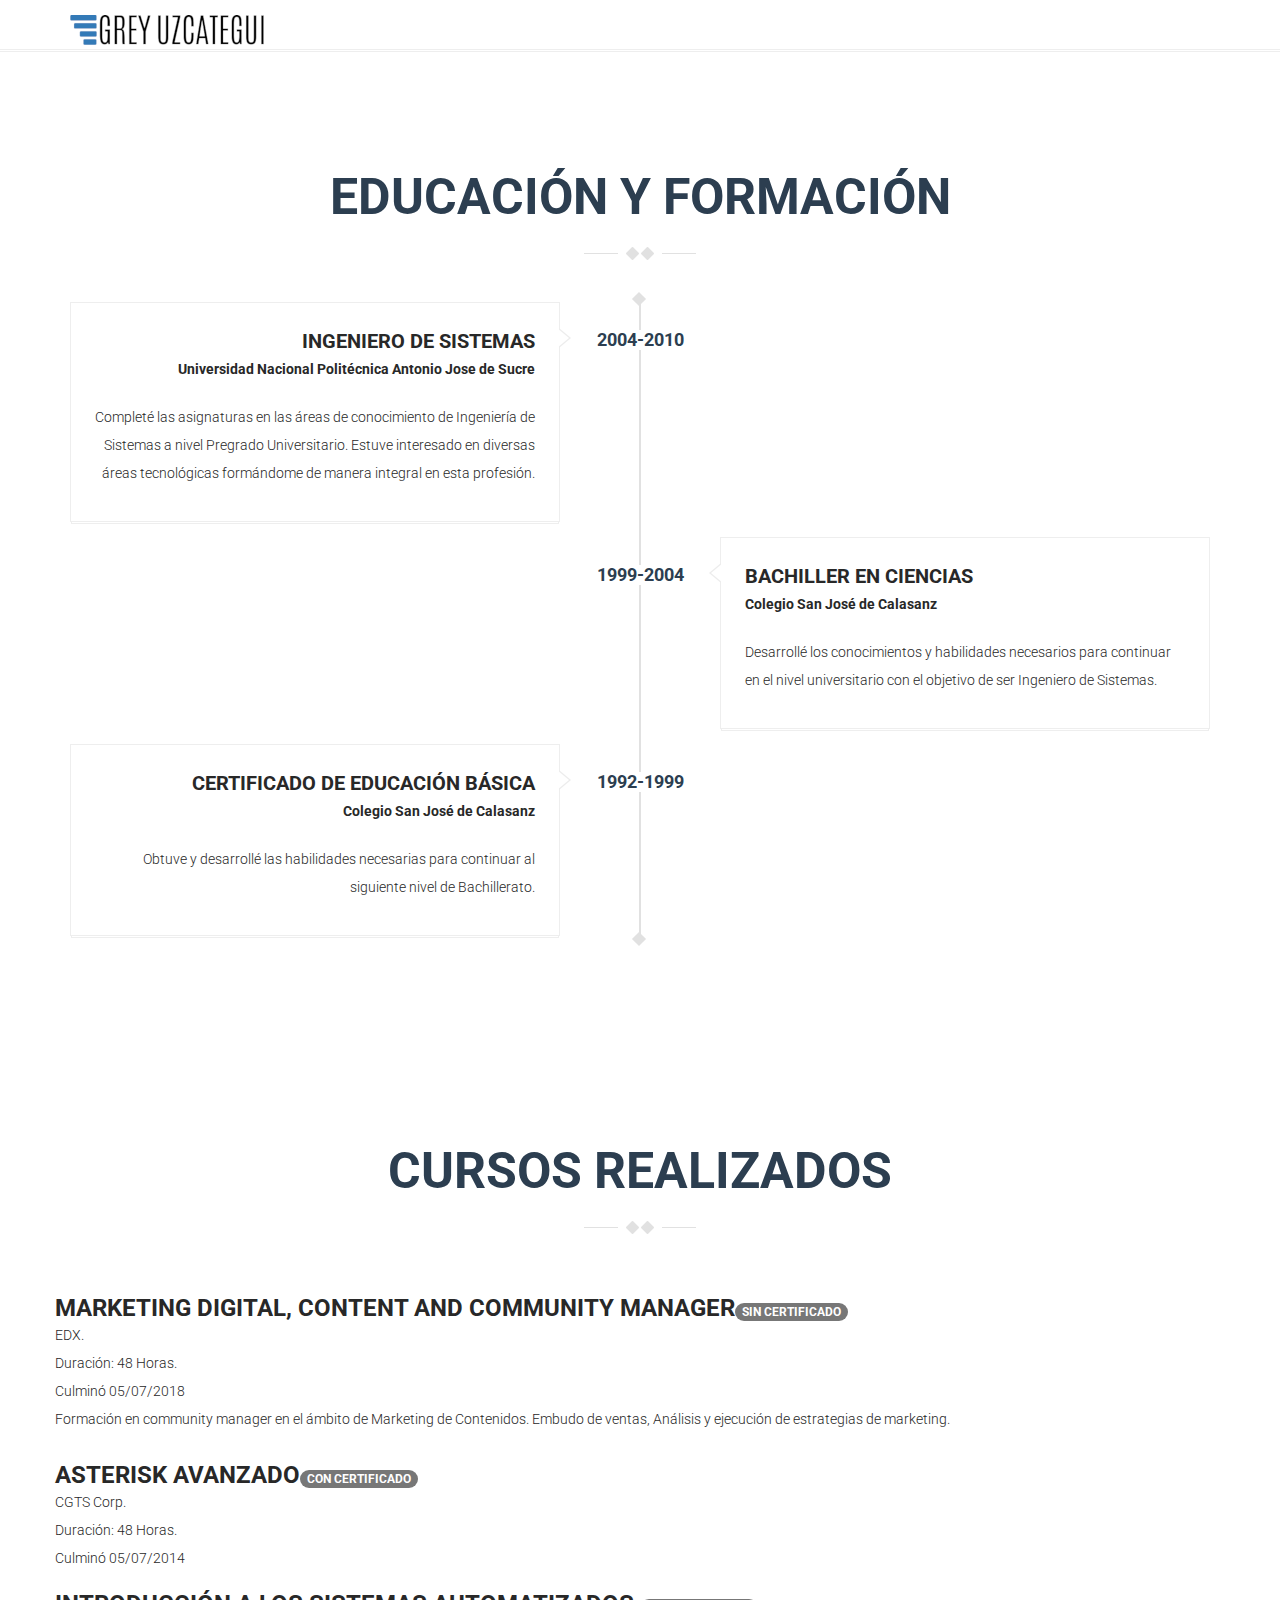
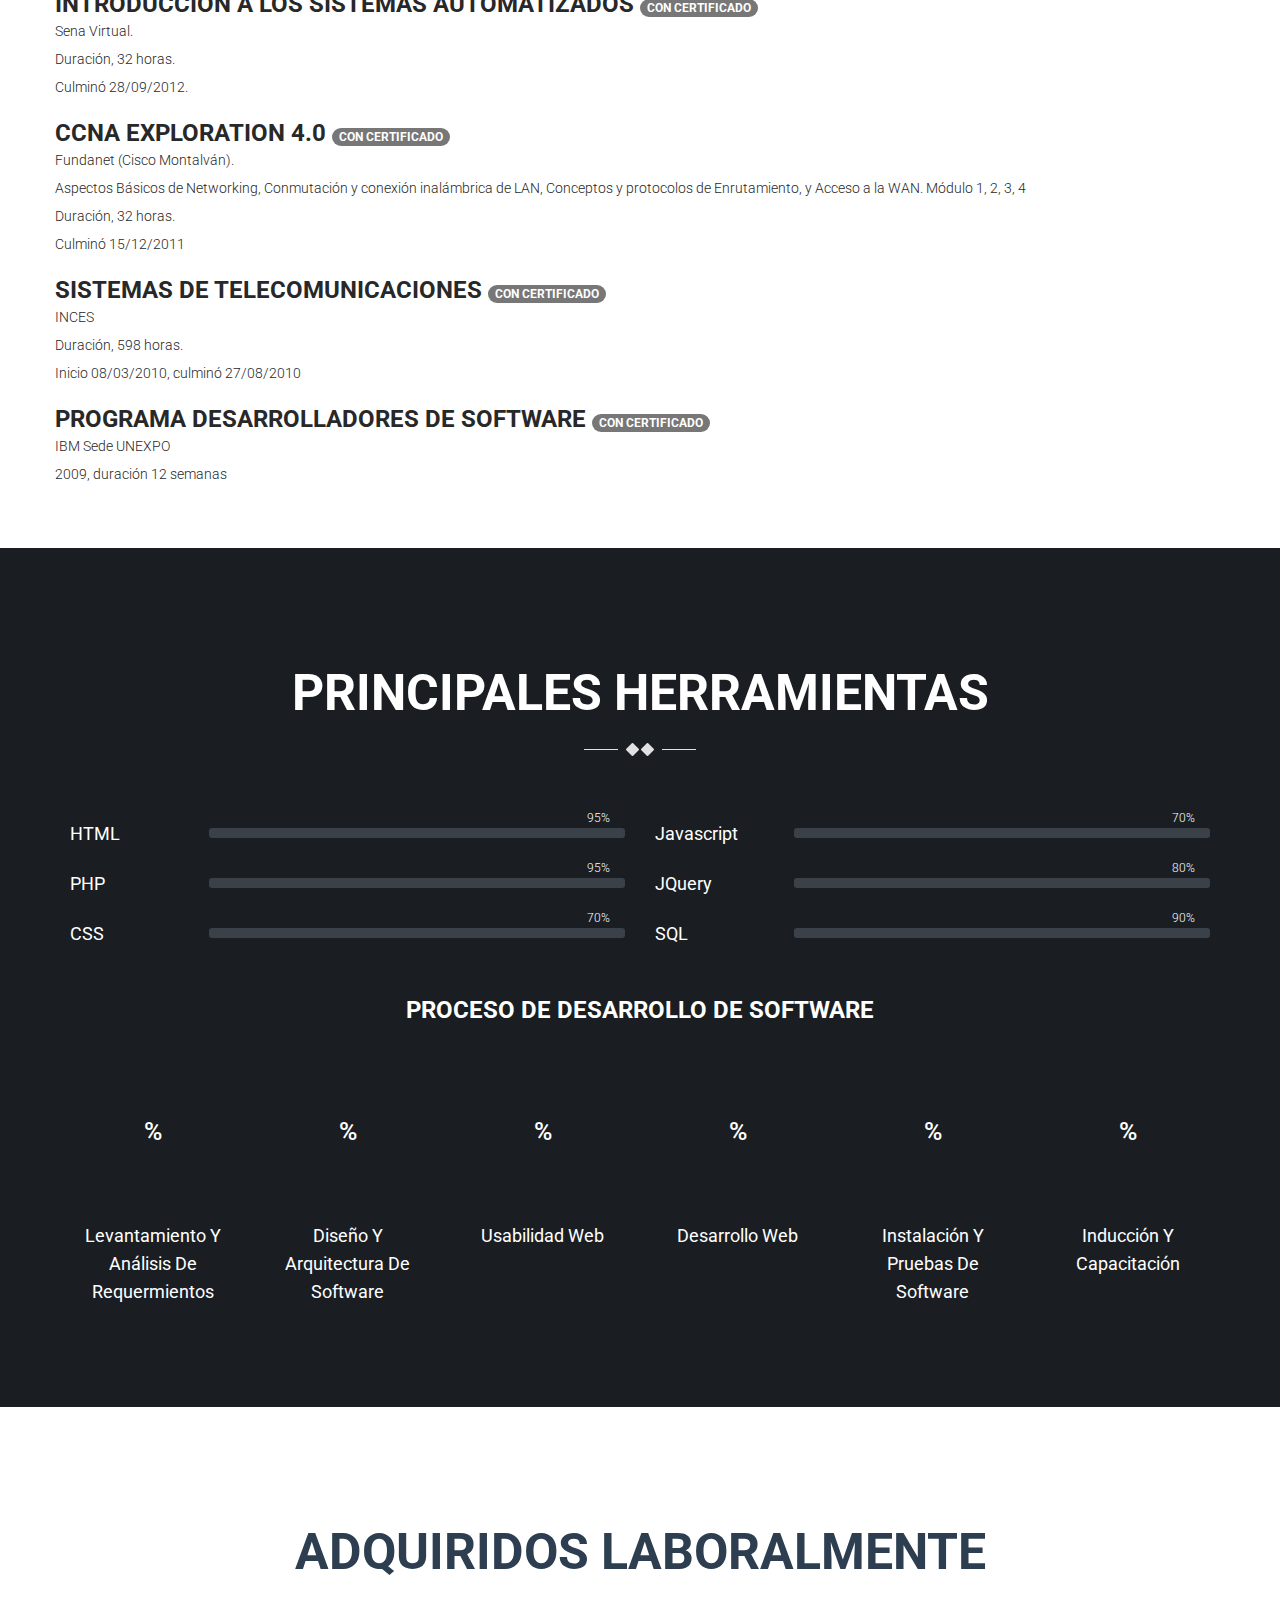
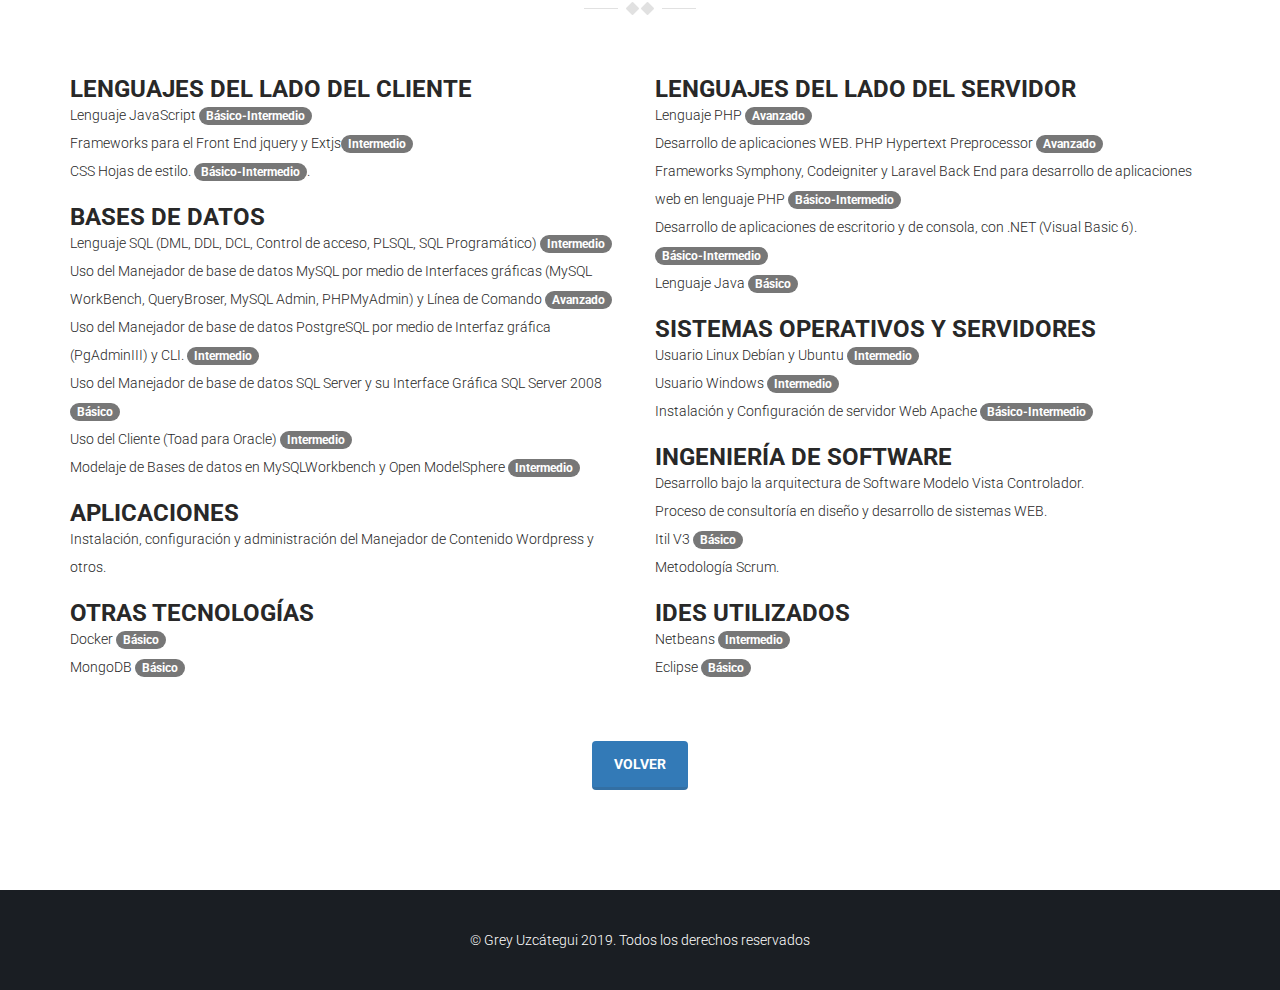
<file: conocimientos.html>
﻿<!DOCTYPE html>
<html lang="en">

    <head>
        <meta charset="UTF-8">
        <meta name="viewport" content="width=device-width, initial-scale=1.0">
        <meta name="description" content="Formación Académica, Cursos Realizados, Herramientas Principales. Grey Uzcategui">
        <meta name="author" content="Grey Uzcategui">

        <title>Ing. Grey Uzcategui</title> 

        <!-- Tratamiento Google -->
        <meta name='google-site-verification' content='6HwUB3pSy6RkNe1wy5ivaBuG_y6Z9Uuf4pHxwXJanwQ' />
        <meta name='googlebot' content='all'>
        <meta name='robots' content='index,follow'>

        <!-- Search Engine -->
        <meta name='description' content='Formación Académica, Cursos Realizados, Herramientas Principales'>
        <meta name='image' content='$imagen_metatags'>

        <!-- Schema.org for Google -->
        <meta itemprop='name' content='CV Ing. Grey Uzcátegui'>
        <meta itemprop='description' content='Formación Académica, Cursos Realizados, Herramientas Principales. Grey Uzcátegui'>
        <meta itemprop='image' content='$imagen_metatags'>

        <!-- Twitter -->
        <meta name='twitter:card' content='summary_large_image'>
        <meta name='twitter:title' content='CV Ing. Grey Uzcátegui'>
        <meta name='twitter:description' content='Formación Académica, Cursos Realizados, Herramientas Principales. Grey Uzcategui'>
        <meta name='twitter:site' content='@greyuzcateguisucre'>
        <meta name='twitter:creator' content='@greyuzcateguisucre'>
        <!-- Twitter Summary card images must be at least 120x120px -->
        <meta name='twitter:image:src' content='$imagen_metatags'>

        <!-- Open Graph general (Facebook, Pinterest & Google+) -->
        <meta name='og:title' content='CV Ing. Grey Uzcátegui'>
        <meta name='og:description' content='Formación Académica, Cursos Realizados, Herramientas Principales. Grey Uzcategui'>
        <meta name='og:image' content='$imagen_metatags'>
        <meta name='og:image:alt' content='Grey Uzcátegui'>        
        <!-- <meta property='og:image:width' content='' />
        <meta property='og:image:height' content='' /> -->
        <meta name='og:url' content='$base_url$slug'>
        <meta name='og:site_name' content='CV Ing. Grey Uzcátegui'>
        <meta name='og:locale' content='es_LA'>
        <meta name='og:type' content='website'>

        <!-- Open Graph - Article -->
        <meta name='article:section' content='Social Media'>
        <meta name='article:author' content='Grey Uzcategui'>
        <meta name='article:tag' content='Social Media'>

        <!-- this styles only adds some repairs on idevices  -->
        <meta name='viewport' content='width=device-width, initial-scale=1.0'>

        <meta http-equiv='X-UA-Compatible' content='IE=edge'/>

        <!-- Web Fonts -->
        <link href='http://fonts.googleapis.com/css?family=Roboto:400,300,500,700' rel='stylesheet' type='text/css'>
        <!-- Bootstrap core CSS -->
        <link href="assets/bootstrap/css/bootstrap.min.css" rel="stylesheet" media="screen">
        <!-- Font Awesome CSS -->
        <link href="assets/css/font-awesome.min.css" rel="stylesheet" media="screen">
        <!-- Animate css -->
        <link href="assets/css/animate.css" rel="stylesheet">
        <!-- Magnific css -->
        <link href="assets/css/magnific-popup.css" rel="stylesheet">
        <!-- Custom styles CSS -->
        <link href="assets/css/style.css" rel="stylesheet" media="screen">
        <!-- Responsive CSS -->
        <link href="assets/css/responsive.css" rel="stylesheet">

        <!-- HTML5 Shim and Respond.js IE8 support of HTML5 elements and media queries -->
        <!-- WARNING: Respond.js doesn't work if you view the page via file:// -->
        <!--[if lt IE 9]>
            <script src="https://oss.maxcdn.com/libs/html5shiv/3.7.0/html5shiv.js"></script>
            <script src="https://oss.maxcdn.com/libs/respond.js/1.4.2/respond.min.js"></script>
        <![endif]-->

        <link rel="shortcut icon" href="assets/images/ico/favicon.png">
        <link rel="apple-touch-icon-precomposed" sizes="144x144" href="assets/images/ico/apple-touch-icon-144-precomposed.png">
        <link rel="apple-touch-icon-precomposed" sizes="114x114" href="assets/images/ico/apple-touch-icon-114-precomposed.png">
        <link rel="apple-touch-icon-precomposed" sizes="72x72" href="assets/images/ico/apple-touch-icon-72-precomposed.png">
        <link rel="apple-touch-icon-precomposed" href="assets/images/ico/apple-touch-icon-57-precomposed.png">

    </head>

    <body>
        <!-- Preloader -->
        <div id="tt-preloader">
            <div id="pre-status">
                <div class="preload-placeholder"></div>
            </div>
        </div>


        <!-- Navigation -->
        <header class="header">
            <nav class="navbar navbar-custom" role="navigation">
                <div class="container">
                    <div class="navbar-header">
                        <button type="button" class="navbar-toggle" data-toggle="collapse" data-target="#custom-collapse">
                            <span class="sr-only">Toggle navigation</span>
                            <span class="icon-bar"></span>
                            <span class="icon-bar"></span>
                            <span class="icon-bar"></span>
                        </button>
                        <a class="navbar-brand" href="index.html"><img src="assets/images/logo_grey_uzcategui_30px.png" alt=""></a>
                    </div>

                    <div class="collapse navbar-collapse" id="custom-collapse">
<!--                        <ul class="nav navbar-nav navbar-right">
                            <li><a href="#home">Home</a></li>
                            <li><a href="#about">Sobre mí</a></li>
                            <li><a href="#resume">Resumen</a></li>
                            <li><a href="#skills">Conocimientos</a></li>
                            <li><a href="#works">Proyectos</a></li>
                            <li><a href="#blog">Blog</a></li>
                            <li><a href="#contact">Contáctame</a></li>
                        </ul>-->
                    </div>
                </div><!-- .container -->
            </nav>
        </header><!-- End Navigation -->


        <!-- Resume Section -->
        <section id="resume" class="resume-section section-padding">
            <div class="container">
                <h2 class="section-title wow fadeInUp">Educación y Formación</h2>
                <div class="row">
                    <div class="col-md-12">
                        
                        <div class="resume">
                            <ul class="timeline">

                                <li>
                                    <div class="posted-date">
                                        <span class="month">2004-2010</span>
                                    </div><!-- /posted-date -->

                                    <div class="timeline-panel wow fadeInUp">
                                        <div class="timeline-content">
                                            <div class="timeline-heading">
                                                <h3>Ingeniero de Sistemas</h3>
                                                <span>Universidad Nacional Politécnica Antonio Jose de Sucre</span>
                                            </div><!-- /timeline-heading -->

                                            <div class="timeline-body">
                                                <p>Completé las asignaturas en las áreas de conocimiento de Ingeniería de Sistemas a nivel Pregrado Universitario. Estuve interesado en diversas áreas tecnológicas formándome de manera integral en esta profesión. </p>
                                            </div><!-- /timeline-body -->
                                        </div> <!-- /timeline-content -->
                                    </div><!-- /timeline-panel -->
                                </li>

                                <li class="timeline-inverted">
                                    <div class="posted-date">
                                        <span class="month">1999-2004</span>
                                    </div><!-- /posted-date -->

                                    <div class="timeline-panel wow fadeInUp">
                                        <div class="timeline-content">
                                            <div class="timeline-heading">
                                                <h3>Bachiller en Ciencias</h3>
                                                <span>Colegio San José de Calasanz</span>
                                            </div><!-- /timeline-heading -->

                                            <div class="timeline-body">
                                                <p>Desarrollé los conocimientos y habilidades necesarios para continuar en el nivel universitario con el objetivo de ser Ingeniero de Sistemas.</p>
                                            </div><!-- /timeline-body -->
                                        </div> <!-- /timeline-content -->
                                    </div> <!-- /timeline-panel -->
                                </li>

                                <li>
                                    <div class="posted-date">
                                        <span class="month">1992-1999</span>
                                    </div><!-- /posted-date -->

                                    <div class="timeline-panel wow fadeInUp">
                                        <div class="timeline-content">
                                            <div class="timeline-heading">
                                                <h3>Certificado de Educación Básica</h3>
                                                <span>Colegio San José de Calasanz</span>
                                            </div><!-- /timeline-heading -->

                                            <div class="timeline-body">
                                                <p>Obtuve y desarrollé las habilidades necesarias para continuar al siguiente nivel de Bachillerato.</p>
                                            </div><!-- /timeline-body -->
                                        </div> <!-- /timel  ine-content -->
                                    </div><!-- /timeline-panel -->
                                </li>
                            </ul>
                        </div>
                    </div>
                </div><!-- /row -->
            </div><!-- /.container -->
        </section><!-- End Resume Section -->



        <!-- Resume Section -->
        <section id="resume" class="resume-section" style="padding-top: 50px;">
            <div class="container">
                <div class="row">
                    <div class="col-md-12">
                        <div class="resume-title">
                            <h2 class="section-title wow fadeInUp">Cursos Realizados</h2>
                        </div>
                    </div>

                    <div class="col-md-12">
                        <div class="row curso-style-row">
                            <h3> Marketing digital, content and community manager<span class="badge badge-secondary">Sin certificado</span></h3>
                            <ul>
                                <li> EDX. </li>
                                <li> Duración: 48 Horas.  </li>
                                <li> Culminó 05/07/2018  </li>
                            </ul>
                            <p>
                                Formación en community manager en el ámbito de Marketing de Contenidos. Embudo de ventas, Análisis y ejecución de estrategias de marketing.
                            </p>
                        </div>

                        <div class="row curso-style-row">
                            <h3> Asterisk Avanzado<span class="badge badge-secondary">Con certificado</span></h3>
                            <ul>
                                <li> CGTS Corp. </li>
                                <li> Duración: 48 Horas.  </li>
                                <li> Culminó 05/07/2014  </li>
                            </ul>
                        </div>

                        <div class="row curso-style-row">


                            <h3> Introducción a los Sistemas Automatizados <span class="badge badge-secondary">Con certificado</span></h3>
                            <ul>
                                <li> Sena Virtual. </li>
                                <li> Duración, 32 horas.  </li>
                                <li> Culminó 28/09/2012. </li>
                            </ul>

                        </div>
                        <div class="row curso-style-row">

                            <h3> CCNA Exploration 4.0 <span class="badge badge-secondary">Con certificado</span></h3>
                            <ul>
                                <li> Fundanet (Cisco Montalván). </li>
                                <li> Aspectos Básicos de Networking, Conmutación y conexión inalámbrica de LAN, Conceptos y protocolos de Enrutamiento, y Acceso a la WAN. Módulo 1, 2, 3, 4</li>
                                <li> Duración, 32 horas.  </li>
                                <li> Culminó 15/12/2011 </li>
                            </ul>
                        </div>
                        <div class="row curso-style-row">

                            <h3> Sistemas de Telecomunicaciones <span class="badge badge-secondary">Con certificado</span></h3>
                            <ul>
                                <li> INCES </li>
                                <li> Duración, 598 horas.  </li>
                                <li> Inicio 08/03/2010, culminó 27/08/2010 </li>
                            </ul>
                        </div>
                        <div class="row curso-style-row">

                            <h3>Programa Desarrolladores de Software <span class="badge badge-secondary">Con certificado</span></h3>
                            <ul>
                                <li> IBM Sede UNEXPO </li>
                                <li> 2009, duración 12 semanas </li>
                            </ul>
                        </div>
                    </div>
                </div><!-- /row -->
            </div><!-- /.container -->
        </section><!-- End Resume Section -->



        <!-- Skills Section -->
        <section id="skills" class="skills-section section-padding">
            <div class="container">
                <h2 class="section-title wow fadeInUp">Principales Herramientas</h2>

                <div class="row">
                    <div class="col-md-6">
                        <div class="skill-progress">
                            <div class="skill-title"><h3>HTML</h3></div> 
                            <div class="progress">
                                <div class="progress-bar six-sec-ease-in-out" role="progressbar" aria-valuenow="95" aria-valuemin="0" aria-valuemax="100" ><span>95%</span>
                                </div>
                            </div><!-- /.progress -->
                        </div><!-- /.skill-progress -->

                        <div class="skill-progress">
                            <div class="skill-title"><h3>PHP</h3></div> 
                            <div class="progress">
                                <div class="progress-bar six-sec-ease-in-out" role="progressbar" aria-valuenow="95" aria-valuemin="0" aria-valuemax="100" ><span>95%</span>
                                </div>
                            </div><!-- /.progress -->
                        </div><!-- /.skill-progress -->
                        <div class="skill-progress">
                            <div class="skill-title"><h3>CSS</h3></div>  
                            <div class="progress">
                                <div class="progress-bar six-sec-ease-in-out" role="progressbar" aria-valuenow="70" aria-valuemin="0" aria-valuemax="100" ><span>70%</span>
                                </div>
                            </div><!-- /.progress -->
                        </div><!-- /.skill-progress -->
                    </div><!-- /.col-md-6 -->

                    <div class="col-md-6">
                        <div class="skill-progress">
                            <div class="skill-title"><h3>Javascript</h3></div> 
                            <div class="progress">
                                <div class="progress-bar six-sec-ease-in-out" role="progressbar" aria-valuenow="70" aria-valuemin="0" aria-valuemax="100" ><span>70%</span>
                                </div>
                            </div><!-- /.progress -->
                        </div><!-- /.skill-progress -->
                        <div class="skill-progress">
                            <div class="skill-title"><h3>JQuery</h3></div> 
                            <div class="progress">
                                <div class="progress-bar six-sec-ease-in-out" role="progressbar" aria-valuenow="80" aria-valuemin="0" aria-valuemax="100" ><span>80%</span>
                                </div>
                            </div><!-- /.progress -->
                        </div><!-- /.skill-progress -->
                        <div class="skill-progress">
                            <div class="skill-title"><h3>SQL</h3></div>  
                            <div class="progress">
                                <div class="progress-bar six-sec-ease-in-out" role="progressbar" aria-valuenow="90" aria-valuemin="0" aria-valuemax="100" ><span>90%</span>
                                </div>
                            </div><!-- /.progress -->
                        </div><!-- /.skill-progress -->

                    </div><!-- /.col-md-6 -->
                </div><!-- /.row -->

                <div class="skill-chart text-center">
                    <h3>Proceso de desarrollo de software</h3>
                </div>

                <div class="row more-skill text-center">
                    <div class="col-xs-12 col-sm-4 col-md-2">
                        <div class="chart" data-percent="90" data-color="e74c3c">
                            <span class="percent"></span>
                            <div class="chart-text">
                                <span>Levantamiento y análisis de requermientos</span>
                            </div>
                        </div>
                    </div>
                    <div class="col-xs-12 col-sm-4 col-md-2">
                        <div class="chart" data-percent="90" data-color="2ecc71">
                            <span class="percent"></span>
                            <div class="chart-text">
                                <span>Diseño y arquitectura de software</span>
                            </div>
                        </div>
                    </div>
                    <div class="col-xs-12 col-sm-4 col-md-2">
                        <div class="chart" data-percent="90" data-color="3498db">
                            <span class="percent"></span>
                            <div class="chart-text">
                                <span>Usabilidad Web</span>
                            </div>
                        </div>
                    </div>
                    <div class="col-xs-12 col-sm-4 col-md-2">
                        <div class="chart" data-percent="95" data-color="3498db">
                            <span class="percent"></span>
                            <div class="chart-text">
                                <span>Desarrollo web</span>
                            </div>
                        </div>
                    </div>
                    <div class="col-xs-12 col-sm-4 col-md-2">
                        <div class="chart" data-percent="75" data-color="3498db">
                            <span class="percent"></span>
                            <div class="chart-text">
                                <span>Instalación y Pruebas de software</span>
                            </div>
                        </div>
                    </div>
                    <div class="col-xs-12 col-sm-4 col-md-2">
                        <div class="chart" data-percent="70" data-color="3498db">
                            <span class="percent"></span>
                            <div class="chart-text">
                                <span>Inducción y Capacitación</span>
                            </div>
                        </div>
                    </div>
                </div>
            </div>
            <!-- /.container -->
        </section><!-- End Skills Section -->


        <!-- Resume Section -->
        <section id="resume" class="resume-section section-padding">
            <div class="container">
                <div class="row">
                    <div class="col-md-12">
                        <div class="resume-title">
                            <h2 class="section-title wow fadeInUp">Adquiridos laboralmente</h2>
                        </div>
                    </div>



                    <div class="col-md-6" >
                        <div class="curso-style-row">
                            <h3> Lenguajes del lado del cliente </h3>
                            <ul>
                                <li> Lenguaje JavaScript <span class="badge badge-secondary badge-conocimientos"> Básico-Intermedio </span></li>
                                <li> Frameworks para el Front End jquery y Extjs<span class="badge badge-secondary badge-conocimientos"> Intermedio </span>  </li>
                                <li> CSS Hojas de estilo. <span class="badge badge-secondary badge-conocimientos"> Básico-Intermedio </span>. </li>
                            </ul>
                        </div>

                        <div class="curso-style-row">
                            <h3> Bases de datos </h3>
                            <ul>
                                <li>  Lenguaje SQL (DML, DDL, DCL, Control de acceso, PLSQL, SQL Programático) <span class="badge badge-secondary badge-conocimientos"> Intermedio </span> </li>
                                <li>  Uso del Manejador de base de datos MySQL por medio de Interfaces gráficas (MySQL WorkBench, QueryBroser, MySQL Admin, PHPMyAdmin) y Línea de Comando <span class="badge badge-secondary badge-conocimientos"> Avanzado </span> </li>
                                <li>  Uso del Manejador de base de datos PostgreSQL por medio de Interfaz gráfica (PgAdminIII) y CLI.  <span class="badge badge-secondary badge-conocimientos"> Intermedio </span> </li>
                                <li>  Uso del Manejador de base de datos SQL Server y su Interface Gráfica SQL Server 2008 <span class="badge badge-secondary badge-conocimientos"> Básico </span></li>
                                <li>  Uso del Cliente (Toad para Oracle) <span class="badge badge-secondary badge-conocimientos"> Intermedio </span></li>
                                <li>  Modelaje de Bases de datos en MySQLWorkbench y Open ModelSphere <span class="badge badge-secondary badge-conocimientos"> Intermedio </span></li>
                            </ul>
                        </div>

                        <div class="curso-style-row">
                            <h3> Aplicaciones </h3>
                            <ul>
                                <li>  Instalación, configuración y administración del Manejador de Contenido Wordpress y otros. </li>
                            </ul>
                        </div>

                        <div class="curso-style-row">
                            <h3> Otras tecnologías </h3>
                            <ul>
                                <li>  Docker <span class="badge badge-secondary badge-conocimientos"> Básico </span></li>
                                <li>  MongoDB <span class="badge badge-secondary badge-conocimientos"> Básico </span></li>
                            </ul>
                        </div>
                        
                    </div>


                    <div class="col-md-6">

                        <div class="curso-style-row">
                            <h3> Lenguajes del lado del servidor </h3>
                            <ul>
                                <li>  Lenguaje PHP <span class="badge badge-secondary badge-conocimientos"> Avanzado </span> </li>
                                <li>  Desarrollo de aplicaciones WEB. PHP Hypertext Preprocessor <span class="badge badge-secondary badge-conocimientos"> Avanzado </span>  </li>
                                <li>  Frameworks Symphony, Codeigniter y Laravel Back End para desarrollo de aplicaciones web en lenguaje PHP <span class="badge badge-secondary badge-conocimientos"> Básico-Intermedio </span></li>
                                <li>  Desarrollo de aplicaciones de escritorio y de consola, con .NET (Visual Basic 6).  <span class="badge badge-secondary badge-conocimientos"> Básico-Intermedio </span></li>
                                <li>  Lenguaje Java <span class="badge badge-secondary badge-conocimientos"> Básico </span> </li>
                            </ul>
                        </div>

                        <div class="curso-style-row">
                            <h3> Sistemas operativos y servidores </h3>
                            <ul>
                                <li>  Usuario Linux Debían y Ubuntu  <span class="badge badge-secondary badge-conocimientos"> Intermedio </span> </li>
                                <li>  Usuario Windows  <span class="badge badge-secondary badge-conocimientos"> Intermedio </span> </li>
                                <li>  Instalación y Configuración de servidor Web Apache <span class="badge badge-secondary badge-conocimientos"> Básico-Intermedio </span></li>

                            </ul>
                        </div>

                        <div class="curso-style-row">
                            <h3> Ingenier&iacute;a de software </h3>
                            <ul>
                                <li>  Desarrollo bajo la arquitectura de Software Modelo Vista Controlador. </li>
                                <li>  Proceso de consultoría en diseño y desarrollo de sistemas WEB. </li>
                                <li>  Itil V3 <span class="badge badge-secondary badge-conocimientos"> Básico </span></li>
                                <li> Metodología Scrum.</li>
                            </ul>
                        </div>
                        
                        <div class="curso-style-row">
                            <h3> IDEs utilizados </h3>
                            <ul>
                                <li>  Netbeans <span class="badge badge-secondary badge-conocimientos"> Intermedio </span> </li>
                                <li>  Eclipse <span class="badge badge-secondary badge-conocimientos"> Básico </span> </li>
                            </ul>
                        </div>
                        
                    </div>
                </div><!-- /row -->
                <div class="row text-center"><button onclick=" location.href='index.html'" type="button" class="btn btn-primary">Volver</button></div>
            </div><!-- /.container -->
        </section><!-- End Resume Section -->



        <!-- Footer Section -->
        <footer class="footer-wrapper">
            <div class="container">
                <div class="row">
                    <div class="col-md-12">
                        <div class="copyright text-center">
                            <p>&copy; Grey Uzcátegui 2019. Todos los derechos reservados</p>
                        </div>
                    </div>
                </div>
            </div>
        </footer><!-- End Footer Section -->


        <!-- Scroll-up -->
        <div class="scroll-up">
            <a href="#resume"><i class="fa fa-angle-up"></i></a>
        </div>

        <!-- Javascript files -->
        <script src="assets/js/jquery.js"></script>
        <script src="assets/bootstrap/js/bootstrap.min.js"></script>
        <script src="assets/js/jquery.stellar.min.js"></script>
        <script src="assets/js/jquery.sticky.js"></script>
        <script src="assets/js/smoothscroll.js"></script>
        <script src="assets/js/wow.min.js"></script>
        <script src="assets/js/jquery.countTo.js"></script>
        <script src="assets/js/jquery.inview.min.js"></script> 
        <script src="assets/js/jquery.easypiechart.js"></script>
        <script src="assets/js/jquery.shuffle.min.js"></script>
        <script src="assets/js/jquery.magnific-popup.min.js"></script>
        <script src="http://a.vimeocdn.com/js/froogaloop2.min.js"></script>
        <script src="assets/js/jquery.fitvids.js"></script>
        <!--        <script src="https://maps.googleapis.com/maps/api/js?v=3.exp&amp;sensor=false"></script>-->
        <script src="assets/js/scripts.js"></script>
    </body>
</html>
</file>
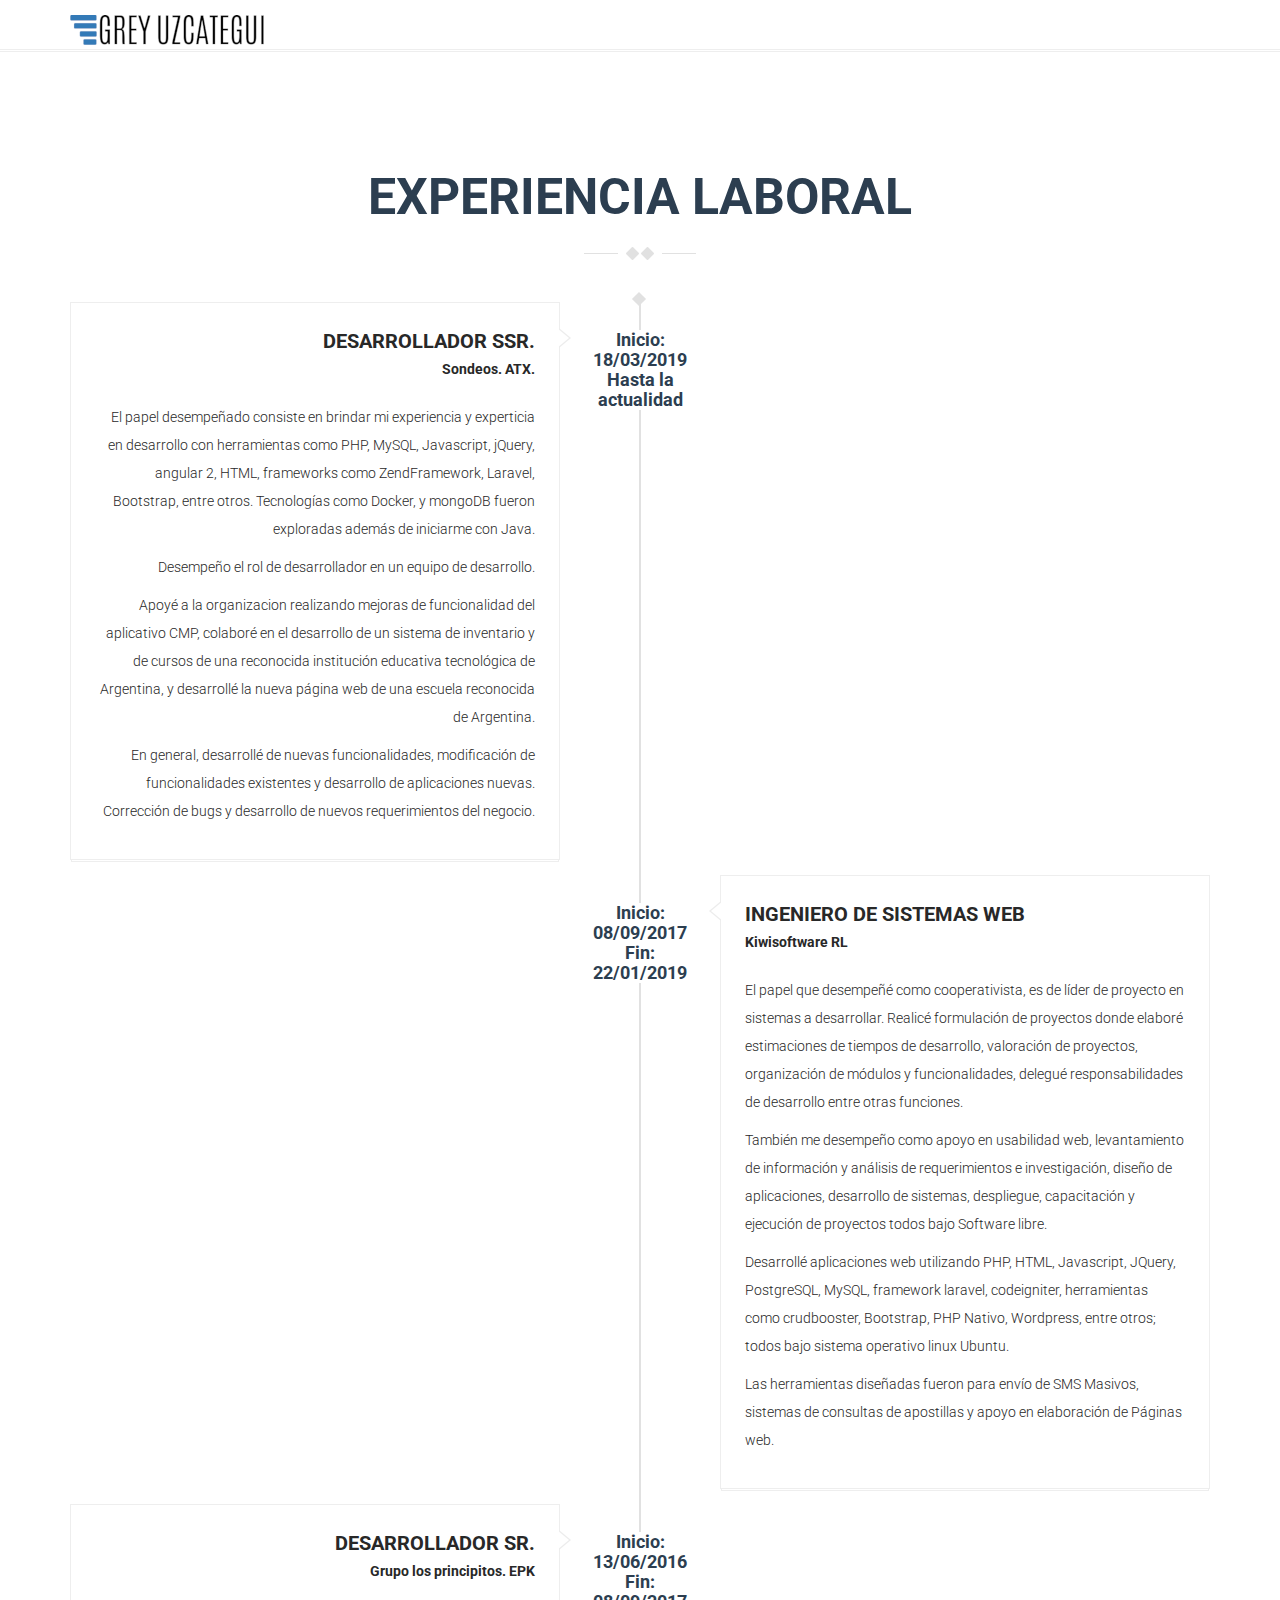
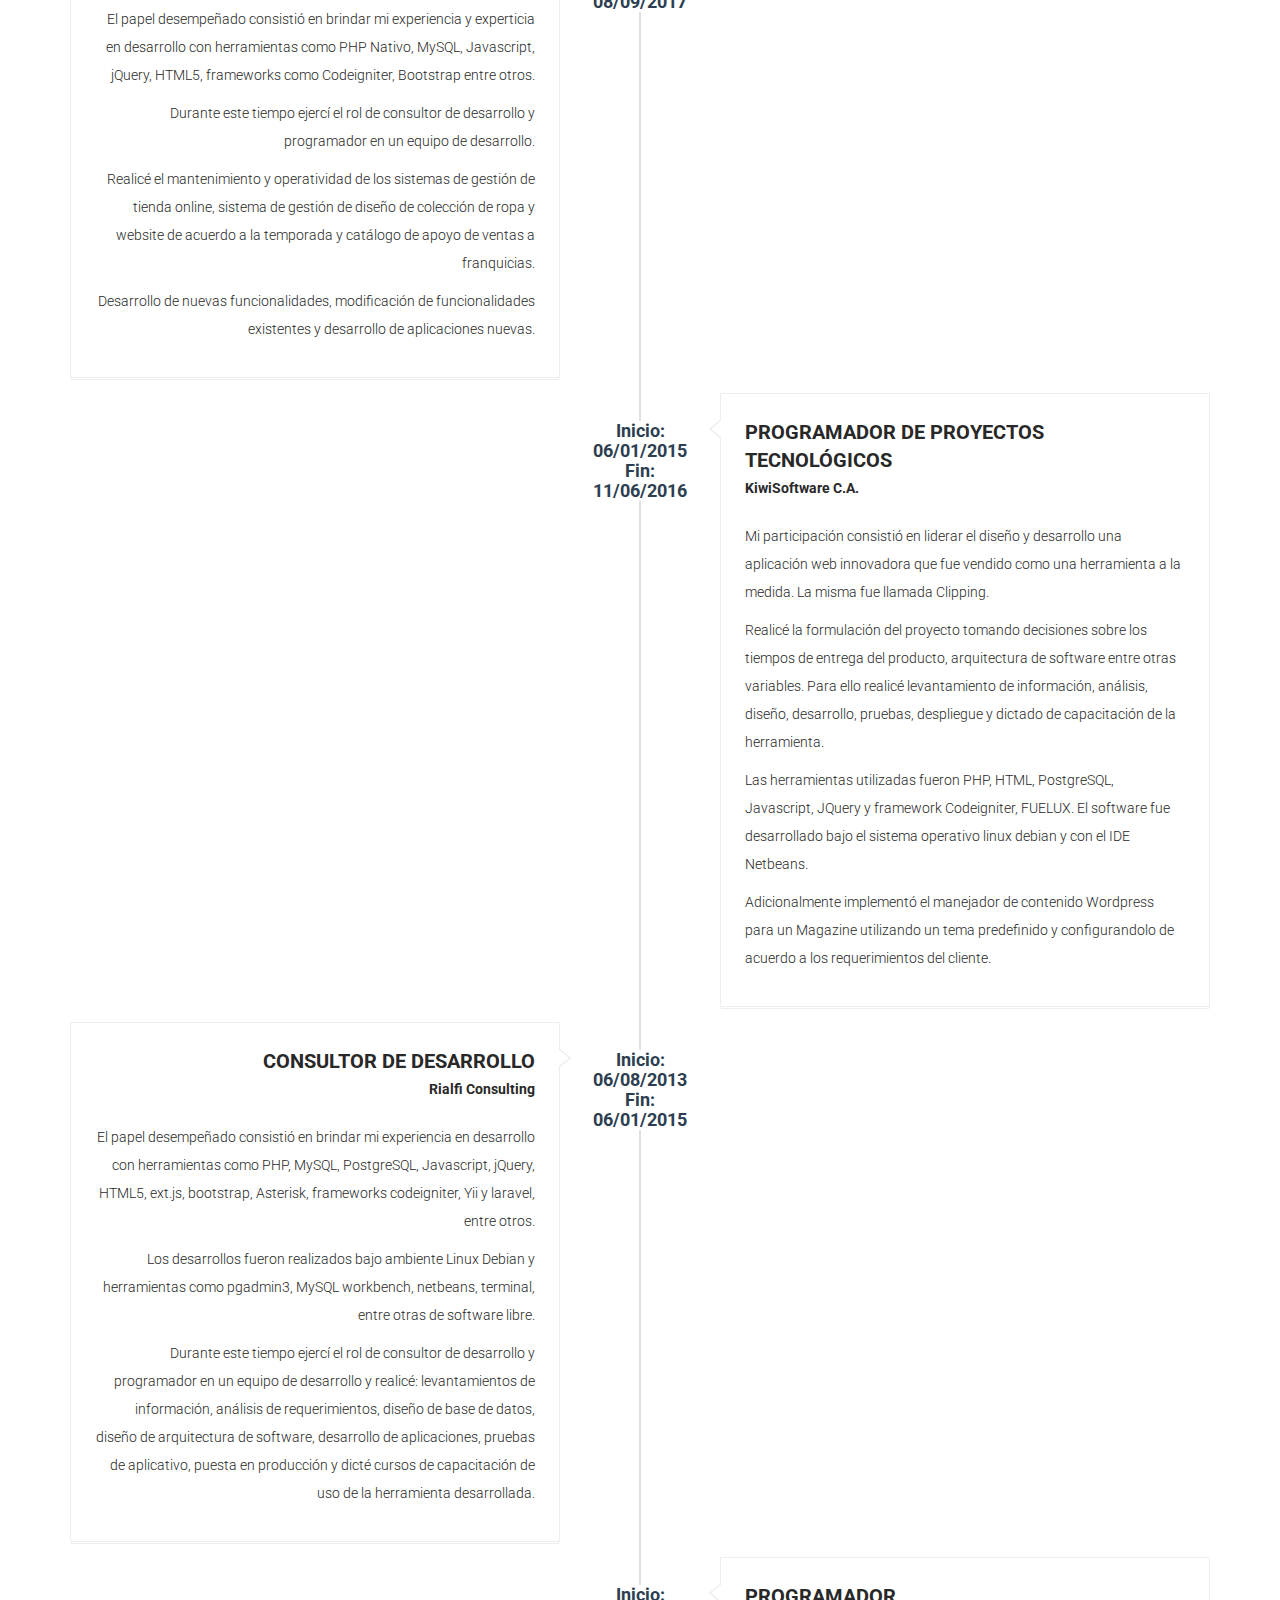
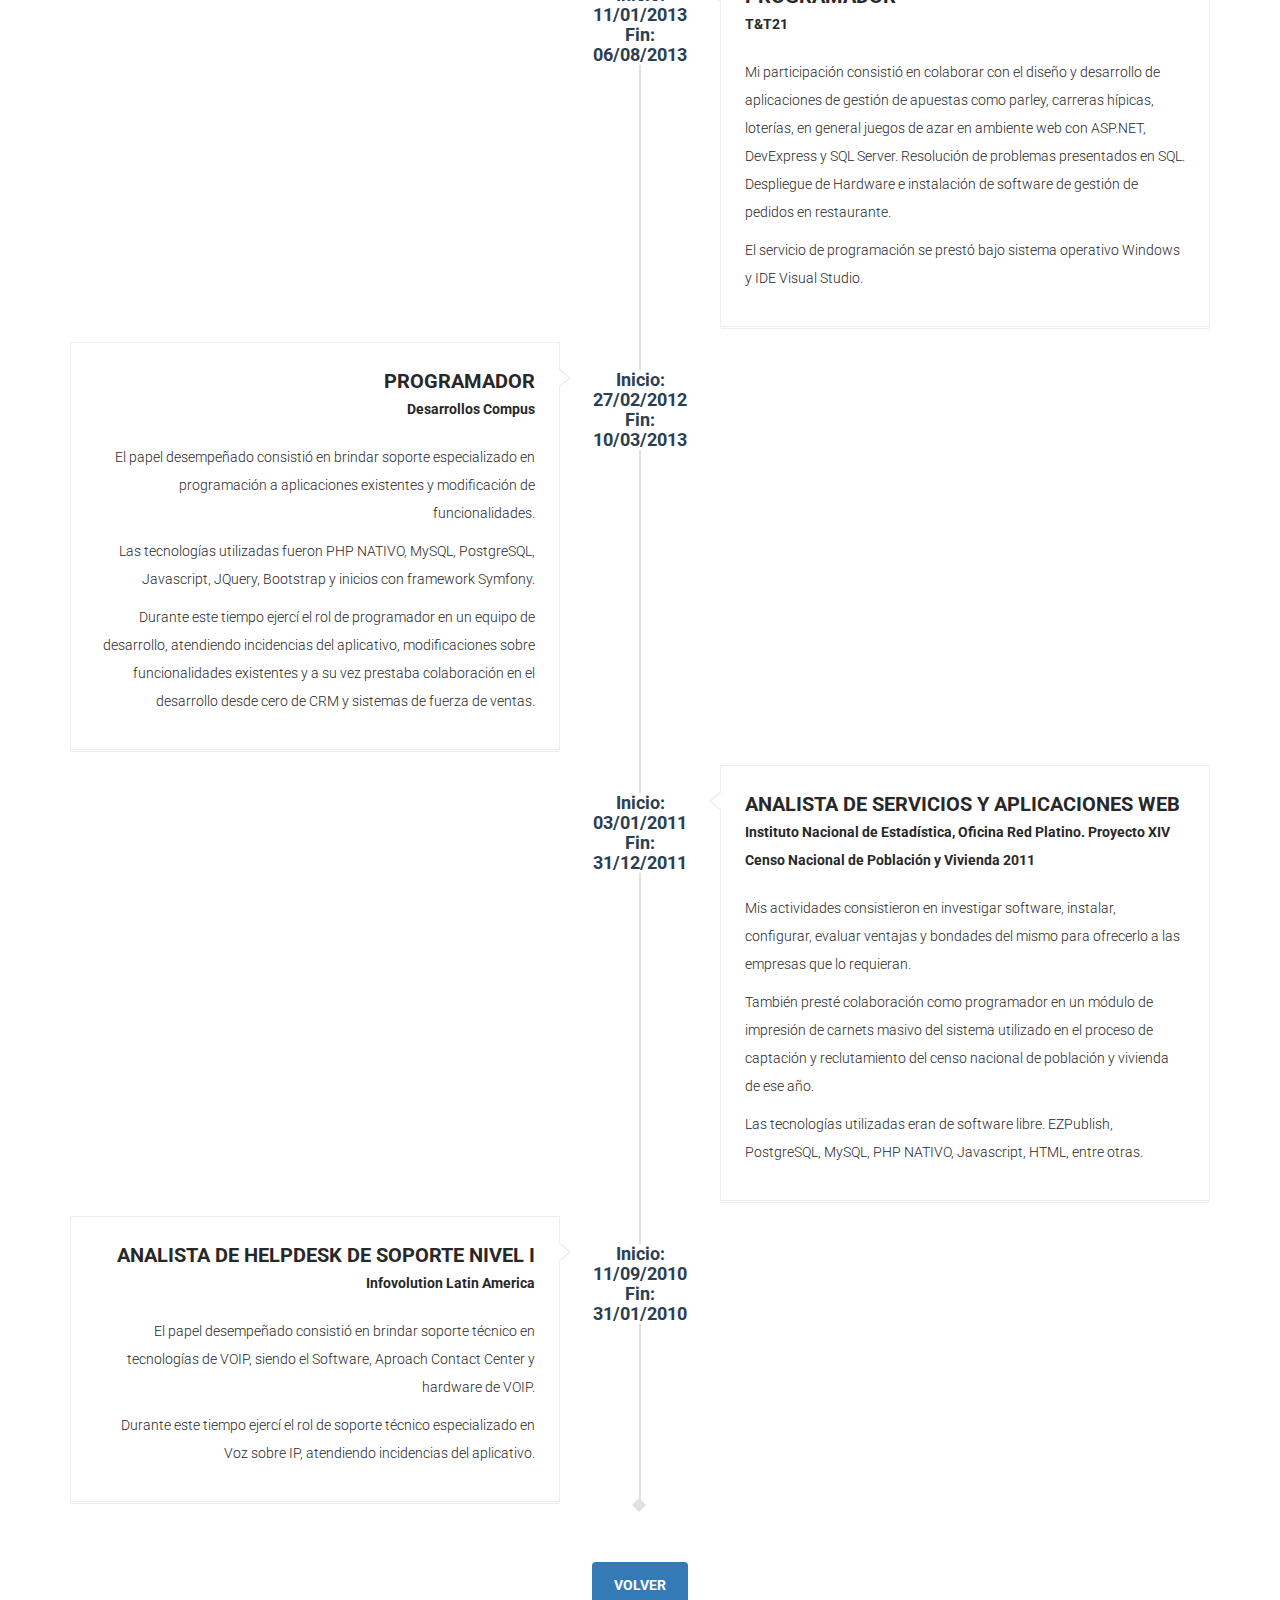
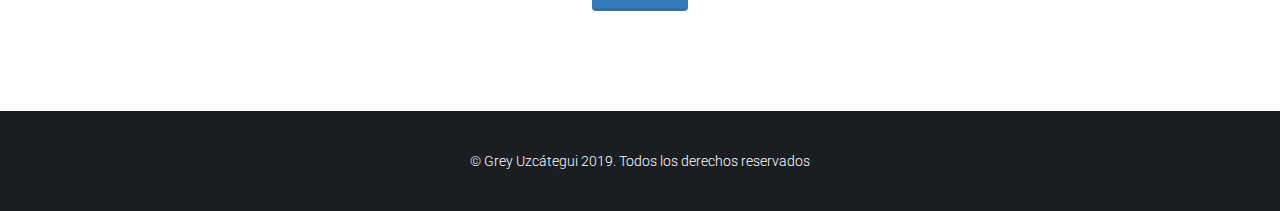
<file: experiencia_laboral.html>
﻿<!DOCTYPE html>
<html lang="en">

    <head>
        <meta charset="UTF-8">
        <meta name="viewport" content="width=device-width, initial-scale=1.0">
        <meta name="description" content="Experiencia Laboral. Ingeniero Grey Uzcátegui Grey Uzcategui">
        <meta name="author" content="Grey Uzcategui">

        <title>Ing. Grey Uzcategui</title> 

        <!-- Tratamiento Google -->
        <meta name='google-site-verification' content='6HwUB3pSy6RkNe1wy5ivaBuG_y6Z9Uuf4pHxwXJanwQ' />
        <meta name='googlebot' content='all'>
        <meta name='robots' content='index,follow'>

        <!-- Search Engine -->
        <meta name='description' content='Formación Académica, Cursos Realizados, Herramientas Principales'>
        <meta name='image' content='$imagen_metatags'>

        <!-- Schema.org for Google -->
        <meta itemprop='name' content='CV Ing. Grey Uzcátegui'>
        <meta itemprop='description' content='Experiencia Laboral. Ingeniero Grey Uzcátegui Grey Uzcátegui'>
        <meta itemprop='image' content='$imagen_metatags'>

        <!-- Twitter -->
        <meta name='twitter:card' content='summary_large_image'>
        <meta name='twitter:title' content='CV Ing. Grey Uzcátegui'>
        <meta name='twitter:description' content='Experiencia Laboral. Ingeniero Grey Uzcátegui Grey Uzcategui'>
        <meta name='twitter:site' content='@greyuzcateguisucre'>
        <meta name='twitter:creator' content='@greyuzcateguisucre'>
        <!-- Twitter Summary card images must be at least 120x120px -->
        <meta name='twitter:image:src' content='$imagen_metatags'>

        <!-- Open Graph general (Facebook, Pinterest & Google+) -->
        <meta name='og:title' content='CV Ing. Grey Uzcátegui'>
        <meta name='og:description' content='Experiencia Laboral. Ingeniero Grey Uzcátegui Grey Uzcategui'>
        <meta name='og:image' content='$imagen_metatags'>
        <meta name='og:image:alt' content='Grey Uzcátegui'>        
        <!-- <meta property='og:image:width' content='' />
        <meta property='og:image:height' content='' /> -->
        <meta name='og:url' content='$base_url$slug'>
        <meta name='og:site_name' content='CV Ing. Grey Uzcátegui'>
        <meta name='og:locale' content='es_LA'>
        <meta name='og:type' content='website'>

        <!-- Open Graph - Article -->
        <meta name='article:section' content='Social Media'>
        <meta name='article:author' content='Grey Uzcategui'>
        <meta name='article:tag' content='Social Media'>

        <!-- this styles only adds some repairs on idevices  -->
        <meta name='viewport' content='width=device-width, initial-scale=1.0'>

        <meta http-equiv='X-UA-Compatible' content='IE=edge'/>

        <!-- Web Fonts -->
        <link href='http://fonts.googleapis.com/css?family=Roboto:400,300,500,700' rel='stylesheet' type='text/css'>
        <!-- Bootstrap core CSS -->
        <link href="assets/bootstrap/css/bootstrap.min.css" rel="stylesheet" media="screen">
        <!-- Font Awesome CSS -->
        <link href="assets/css/font-awesome.min.css" rel="stylesheet" media="screen">
        <!-- Animate css -->
        <link href="assets/css/animate.css" rel="stylesheet">
        <!-- Magnific css -->
        <link href="assets/css/magnific-popup.css" rel="stylesheet">
        <!-- Custom styles CSS -->
        <link href="assets/css/style.css" rel="stylesheet" media="screen">
        <!-- Responsive CSS -->
        <link href="assets/css/responsive.css" rel="stylesheet">

        <!-- HTML5 Shim and Respond.js IE8 support of HTML5 elements and media queries -->
        <!-- WARNING: Respond.js doesn't work if you view the page via file:// -->
        <!--[if lt IE 9]>
            <script src="https://oss.maxcdn.com/libs/html5shiv/3.7.0/html5shiv.js"></script>
            <script src="https://oss.maxcdn.com/libs/respond.js/1.4.2/respond.min.js"></script>
        <![endif]-->

        <link rel="shortcut icon" href="assets/images/ico/favicon.png">
        <link rel="apple-touch-icon-precomposed" sizes="144x144" href="assets/images/ico/apple-touch-icon-144-precomposed.png">
        <link rel="apple-touch-icon-precomposed" sizes="114x114" href="assets/images/ico/apple-touch-icon-114-precomposed.png">
        <link rel="apple-touch-icon-precomposed" sizes="72x72" href="assets/images/ico/apple-touch-icon-72-precomposed.png">
        <link rel="apple-touch-icon-precomposed" href="assets/images/ico/apple-touch-icon-57-precomposed.png">

    </head>

    <body>
        <!-- Preloader -->
        <div id="tt-preloader">
            <div id="pre-status">
                <div class="preload-placeholder"></div>
            </div>
        </div>


        <!-- Navigation -->
        <header class="header">
            <nav class="navbar navbar-custom" role="navigation">
                <div class="container">
                    <div class="navbar-header">
                        <button type="button" class="navbar-toggle" data-toggle="collapse" data-target="#custom-collapse">
                            <span class="sr-only">Toggle navigation</span>
                            <span class="icon-bar"></span>
                            <span class="icon-bar"></span>
                            <span class="icon-bar"></span>
                        </button>
                        <a class="navbar-brand" href="index.html"><img src="assets/images/logo_grey_uzcategui_30px.png" alt=""></a>
                    </div>

                    <div class="collapse navbar-collapse" id="custom-collapse">
<!--                        <ul class="nav navbar-nav navbar-right">
                            <li><a  href="index.html">Home</a></li>
                            <li><a href="#about">Sobre mí</a></li>
                            <li><a href="#resume">Resumen</a></li>
                            <li><a href="#skills">Conocimientos</a></li>
                            <li><a href="#works">Proyectos</a></li>
                            <li><a href="#blog">Blog</a></li>
                            <li><a href="#contact">Contáctame</a></li>
                        </ul>-->
                    </div>
                </div><!-- .container -->
            </nav>
        </header><!-- End Navigation -->


        <!-- Resume Section -->
        <section id="resume" class="resume-section section-padding">
            <div class="container">
                <div class="row">
                    <div class="col-md-12">
                        <div class="resume-title">
                            <h2 class="section-title wow fadeInUp">Experiencia Laboral</h2>
                        </div>
                        <div class="resume">
                            <ul class="timeline">
                                
                                <li>
                                    <div class="posted-date">
                                        <span class="month"> Inicio: 18/03/2019 <br> Hasta la actualidad </span>
                                    </div><!-- /posted-date -->

                                    <div class="timeline-panel wow fadeInUp">
                                        <div class="timeline-content">
                                            <div class="timeline-heading">
                                                <h3>Desarrollador Ssr.</h3>
                                                <span>Sondeos. ATX.</span>
                                            </div><!-- /timeline-heading -->

                                            <div class="timeline-body">
                                                <p> El papel desempeñado consiste en brindar mi experiencia 
                                                    y experticia en desarrollo con herramientas como PHP, 
                                                    MySQL, Javascript, jQuery, angular 2, HTML, frameworks como ZendFramework, Laravel,
                                                    Bootstrap, entre otros. Tecnologías como Docker, y mongoDB fueron exploradas además de iniciarme con Java.
                                                </p> 
                                                <p> 
                                                    Desempeño el rol de desarrollador en un equipo de desarrollo. 
                                                </p>
                                                <p> 
                                                    Apoyé a la organizacion realizando mejoras de funcionalidad del aplicativo CMP, 
                                                    colaboré en el desarrollo de un sistema de inventario y de cursos de una 
                                                    reconocida institución educativa tecnológica de Argentina, y desarrollé la nueva página web
                                                    de una escuela reconocida de Argentina.
                                                </p>
                                                <p> 
                                                    En general, desarrollé de nuevas funcionalidades, modificación de 
                                                    funcionalidades existentes y desarrollo de aplicaciones nuevas. 
                                                    Corrección de bugs y desarrollo de nuevos requerimientos del negocio.
                                                </p>
                                            </div><!-- /timeline-body -->
                                        </div> <!-- /timeline-content -->
                                    </div><!-- /timeline-panel -->
                                </li>
                                
                                <li class="timeline-inverted">
                                    <div class="posted-date">
                                        <span class="month">Inicio: 08/09/2017 <br> Fin: 22/01/2019 </span>
                                    </div><!-- /posted-date -->

                                    <div class="timeline-panel wow fadeInUp">
                                        <div class="timeline-content">
                                            <div class="timeline-heading">
                                                <h3>Ingeniero de Sistemas Web</h3>
                                                <span>Kiwisoftware RL</span>
                                            </div><!-- /timeline-heading -->

                                            <div class="timeline-body">
                                                <p> 
                                                    El papel que desempeñé como cooperativista, es de líder
                                                    de proyecto en sistemas a desarrollar. Realicé formulación de proyectos
                                                    donde elaboré estimaciones de tiempos de desarrollo, valoración de proyectos,
                                                    organización de módulos y funcionalidades, delegué responsabilidades de 
                                                    desarrollo entre otras funciones.
                                                </p>
                                                <p> 
                                                    También me desempeño como apoyo en usabilidad web, levantamiento de 
                                                    información y análisis de requerimientos e investigación, diseño de 
                                                    aplicaciones, desarrollo de sistemas, despliegue, capacitación y 
                                                    ejecución de proyectos todos bajo Software libre.
                                                </p>
                                                <p> 
                                                    Desarrollé aplicaciones web utilizando PHP, HTML, Javascript, JQuery, 
                                                    PostgreSQL, MySQL, framework laravel, codeigniter, herramientas como 
                                                    crudbooster, Bootstrap, PHP Nativo, Wordpress, entre otros; todos bajo sistema 
                                                    operativo linux Ubuntu.
                                                </p>
                                                <p> 
                                                    Las herramientas diseñadas fueron para envío de SMS Masivos, sistemas de 
                                                    consultas de apostillas y apoyo en elaboración de Páginas web.
                                                </p>
                                            </div><!-- /timeline-body -->
                                        </div> <!-- /timeline-content -->
                                    </div> <!-- /timeline-panel -->
                                </li>

                                <li>
                                    <div class="posted-date">
                                        <span class="month"> Inicio: 13/06/2016 <br> Fin: 08/09/2017 </span>
                                    </div><!-- /posted-date -->

                                    <div class="timeline-panel wow fadeInUp">
                                        <div class="timeline-content">
                                            <div class="timeline-heading">
                                                <h3>Desarrollador Sr.</h3>
                                                <span>Grupo los principitos. EPK</span>
                                            </div><!-- /timeline-heading -->

                                            <div class="timeline-body">
                                                <p> El papel desempeñado consistió en brindar mi experiencia 
                                                    y experticia en desarrollo con herramientas como PHP Nativo, 
                                                    MySQL, Javascript, jQuery, HTML5, frameworks como Codeigniter,
                                                    Bootstrap entre otros.
                                                </p> 
                                                <p> 
                                                    Durante este tiempo ejercí el rol de consultor de desarrollo 
                                                    y programador en un equipo de desarrollo. 
                                                </p>
                                                <p> 
                                                    Realicé el mantenimiento y operatividad de los sistemas de 
                                                    gestión de tienda online, sistema de gestión de diseño de 
                                                    colección de ropa y website de acuerdo a la temporada y 
                                                    catálogo de apoyo de ventas a franquicias. 
                                                </p>
                                                <p> 
                                                    Desarrollo de nuevas funcionalidades, modificación de 
                                                    funcionalidades existentes y desarrollo de aplicaciones nuevas.
                                                </p>
                                            </div><!-- /timeline-body -->
                                        </div> <!-- /timeline-content -->
                                    </div><!-- /timeline-panel -->
                                </li>


                                <li class="timeline-inverted">
                                    <div class="posted-date">
                                        <span class="month"> Inicio: 06/01/2015 <br> Fin: 11/06/2016 </span>
                                    </div><!-- /posted-date -->

                                    <div class="timeline-panel wow fadeInUp">
                                        <div class="timeline-content">
                                            <div class="timeline-heading">
                                                <h3>Programador de Proyectos tecnológicos</h3>
                                                <span>KiwiSoftware C.A.</span>
                                            </div><!-- /timeline-heading -->

                                            <div class="timeline-body">
                                                <p> 
                                                    Mi participación consistió en liderar el diseño y desarrollo 
                                                    una aplicación web innovadora que fue vendido como una herramienta 
                                                    a la medida. La misma fue llamada Clipping.
                                                </p>
                                                <p> 
                                                    Realicé la formulación del proyecto tomando decisiones sobre los tiempos 
                                                    de entrega del producto, arquitectura de software entre otras variables.
                                                    Para ello realicé levantamiento de información, análisis, diseño, desarrollo,
                                                    pruebas, despliegue y dictado de capacitación de la herramienta.
                                                </p>
                                                <p> 
                                                    Las herramientas utilizadas fueron PHP, HTML, PostgreSQL, Javascript,
                                                    JQuery y framework Codeigniter, FUELUX. El software fue desarrollado bajo el 
                                                    sistema operativo linux debian y con el IDE Netbeans.
                                                </p>
                                                <p> 
                                                    Adicionalmente implementó el manejador de contenido Wordpress para un 
                                                    Magazine utilizando un tema predefinido y configurandolo de acuerdo a 
                                                    los requerimientos del cliente. 
                                                </p>
                                            </div><!-- /timeline-body -->
                                        </div> <!-- /timeline-content -->
                                    </div> <!-- /timeline-panel -->
                                </li>

                                <li>
                                    <div class="posted-date">
                                        <span class="month"> Inicio: 06/08/2013 <br> Fin: 06/01/2015 </span>
                                    </div><!-- /posted-date -->

                                    <div class="timeline-panel wow fadeInUp">
                                        <div class="timeline-content">
                                            <div class="timeline-heading">
                                                <h3>Consultor de Desarrollo</h3>
                                                <span>Rialfi Consulting</span>
                                            </div><!-- /timeline-heading -->

                                            <div class="timeline-body">
                                                <p> 
                                                    El papel desempeñado consistió en brindar mi experiencia en desarrollo 
                                                    con herramientas como PHP, MySQL, PostgreSQL, Javascript, jQuery, HTML5, 
                                                    ext.js, bootstrap, Asterisk, frameworks codeigniter, Yii y laravel, entre otros.
                                                </p>
                                                <p> 
                                                    Los desarrollos fueron realizados bajo ambiente Linux Debian y 
                                                    herramientas como pgadmin3, MySQL workbench, netbeans, terminal, 
                                                    entre otras de software libre. 
                                                </p>
                                                <p>
                                                    Durante este tiempo ejercí el rol de consultor de desarrollo y programador 
                                                    en un equipo de desarrollo y realicé: levantamientos de información, 
                                                    análisis de requerimientos, diseño de base de datos, diseño de arquitectura 
                                                    de software, desarrollo de aplicaciones, pruebas de aplicativo, puesta en 
                                                    producción y dicté cursos de capacitación de uso de la herramienta desarrollada.
                                                </p>
                                            </div><!-- /timeline-body -->
                                        </div> <!-- /timeline-content -->
                                    </div><!-- /timeline-panel -->
                                </li>


                                <li class="timeline-inverted">
                                    <div class="posted-date">
                                        <span class="month"> Inicio: 11/01/2013 <br> Fin: 06/08/2013 </span>
                                    </div><!-- /posted-date -->

                                    <div class="timeline-panel wow fadeInUp">
                                        <div class="timeline-content">
                                            <div class="timeline-heading">
                                                <h3>Programador</h3>
                                                <span>T&T21</span>
                                            </div><!-- /timeline-heading -->

                                            <div class="timeline-body">
                                                <p> 
                                                    Mi participación consistió en colaborar con el diseño y desarrollo 
                                                    de aplicaciones de gestión de apuestas como parley, carreras hípicas, 
                                                    loterías, en general juegos de azar en ambiente web con ASP.NET, 
                                                    DevExpress y SQL Server. Resolución de problemas presentados en SQL. 
                                                    Despliegue de Hardware e instalación de software de gestión de pedidos 
                                                    en restaurante.
                                                </p>
                                                <p> El servicio de programación se prestó bajo sistema operativo Windows y IDE Visual Studio.</p>
                                            </div><!-- /timeline-body -->
                                        </div> <!-- /timeline-content -->
                                    </div> <!-- /timeline-panel -->
                                </li>

                                <li>
                                    <div class="posted-date">
                                        <span class="month"> Inicio: 27/02/2012 <br> Fin: 10/03/2013 </span>
                                    </div><!-- /posted-date -->

                                    <div class="timeline-panel wow fadeInUp">
                                        <div class="timeline-content">
                                            <div class="timeline-heading">
                                                <h3>Programador</h3>
                                                <span>Desarrollos Compus</span>
                                            </div><!-- /timeline-heading -->

                                            <div class="timeline-body">
                                                <p>
                                                    El papel desempeñado consistió en brindar soporte especializado en 
                                                    programación a aplicaciones existentes y modificación de funcionalidades.
                                                </p>
                                                <p>
                                                    Las tecnologías utilizadas fueron PHP NATIVO, MySQL, PostgreSQL, Javascript, JQuery, Bootstrap y inicios con framework Symfony. </p>
                                                <p>
                                                    Durante este tiempo ejercí el rol de programador en un equipo de desarrollo, 
                                                    atendiendo incidencias del aplicativo, modificaciones sobre funcionalidades 
                                                    existentes y a su vez prestaba colaboración en el desarrollo desde cero de 
                                                    CRM y sistemas de fuerza de ventas.
                                                </p>
                                            </div><!-- /timeline-body -->
                                        </div> <!-- /timeline-content -->
                                    </div><!-- /timeline-panel -->
                                </li>


                                <li class="timeline-inverted">
                                    <div class="posted-date">
                                        <span class="month">Inicio: 03/01/2011 <br> Fin: 31/12/2011 </span>
                                    </div><!-- /posted-date -->

                                    <div class="timeline-panel wow fadeInUp">
                                        <div class="timeline-content">
                                            <div class="timeline-heading">
                                                <h3>Analista de Servicios y Aplicaciones Web</h3>
                                                <span>Instituto Nacional de Estadística, Oficina Red Platino. Proyecto XIV Censo Nacional de Población y Vivienda 2011</span>
                                            </div><!-- /timeline-heading -->

                                            <div class="timeline-body">
                                                <p>
                                                    Mis actividades consistieron en investigar software, instalar, 
                                                    configurar, evaluar ventajas y bondades del mismo para ofrecerlo 
                                                    a las empresas que lo requieran. 
                                                </p>
                                                <p>    
                                                    También presté colaboración como programador en un módulo de impresión 
                                                    de carnets masivo del sistema utilizado en el proceso de captación y 
                                                    reclutamiento del censo nacional de población y vivienda de ese año.
                                                </p> 
                                                <p>
                                                    Las tecnologías utilizadas eran de software libre. EZPublish, PostgreSQL, 
                                                    MySQL, PHP NATIVO, Javascript, HTML, entre otras.
                                                </p>
                                            </div><!-- /timeline-body -->
                                        </div> <!-- /timeline-content -->
                                    </div> <!-- /timeline-panel -->
                                </li>


                                <li>
                                    <div class="posted-date">
                                        <span class="month">Inicio: 11/09/2010 <br> Fin: 31/01/2010</span>
                                    </div><!-- /posted-date -->

                                    <div class="timeline-panel wow fadeInUp">
                                        <div class="timeline-content">
                                            <div class="timeline-heading">
                                                <h3>Analista de HelpDesk de Soporte Nivel I</h3>
                                                <span>Infovolution Latin America</span>
                                            </div><!-- /timeline-heading -->

                                            <div class="timeline-body">
                                                <p>El papel desempeñado consistió en brindar soporte técnico en tecnologías de VOIP, siendo el Software, Aproach Contact Center y hardware de VOIP.</p> 
                                                <p>Durante este tiempo ejercí el rol de soporte técnico especializado en Voz sobre IP, atendiendo incidencias del aplicativo.</p>
                                            </div><!-- /timeline-body -->
                                        </div> <!-- /timeline-content -->
                                    </div><!-- /timeline-panel -->
                                </li>


                            </ul>
                        </div>
                    </div>
                </div><!-- /row -->
                <div class="row text-center"><button onclick=" location.href = 'index.html'" type="button" class="btn btn-primary">Volver</button></div>
            </div><!-- /.container -->
        </section><!-- End Resume Section -->



        <!-- Footer Section -->
        <footer class="footer-wrapper">
            <div class="container">
                <div class="row">
                    <div class="col-md-12">
                        <div class="copyright text-center">
                            <p>&copy; Grey Uzcátegui 2019. Todos los derechos reservados</p>
                        </div>
                    </div>
                </div>
            </div>
        </footer><!-- End Footer Section -->


        <!-- Scroll-up -->
        <div class="scroll-up">
            <a href="#resume"><i class="fa fa-angle-up"></i></a>
        </div>

        <!-- Javascript files -->
        <script src="assets/js/jquery.js"></script>
        <script src="assets/bootstrap/js/bootstrap.min.js"></script>
        <script src="assets/js/jquery.stellar.min.js"></script>
        <script src="assets/js/jquery.sticky.js"></script>
        <script src="assets/js/smoothscroll.js"></script>
        <script src="assets/js/wow.min.js"></script>
        <script src="assets/js/jquery.countTo.js"></script>
        <script src="assets/js/jquery.inview.min.js"></script> 
        <script src="assets/js/jquery.easypiechart.js"></script>
        <script src="assets/js/jquery.shuffle.min.js"></script>
        <script src="assets/js/jquery.magnific-popup.min.js"></script>
        <script src="http://a.vimeocdn.com/js/froogaloop2.min.js"></script>
        <script src="assets/js/jquery.fitvids.js"></script>
        <!--        <script src="https://maps.googleapis.com/maps/api/js?v=3.exp&amp;sensor=false"></script>-->
        <script src="assets/js/scripts.js"></script>
    </body>
</html>
</file>
<file: assets/css/style.css>
/*
    Author: Ahmed Faruk
    Template: I AM X
    Version: 1.0
    URL: http://farukahmed.com
*/


/*
====================================
------------------------------------
    1. General
    2. Typography
    3. Home
    4. Navigation
    5. About
    6. Video
    7. Resume
    8. Skill
    9. Chart
    10. Work
    11. Facts
    12. Blog
    13. Hire
    14. Contact
    15. Footer
-------------------------------------
=====================================
*/


body{
    font-family: 'Roboto', sans-serif;
    line-height: 28px;
    font-weight: 300;
    font-size: 14px;
    color:#282828;
    background-color: #fff;
    -webkit-text-size-adjust: 100%;
    -webkit-overflow-scrolling: touch;
    -webkit-font-smoothing: antialiased !important;
}

body, html{
    overflow-x:hidden;
}

/* Link style
---------------------------------------------------------*/
a {
    color: #337ab7;
}
a,
a > * {
    outline: none;
    cursor: pointer;
    text-decoration: none;
}
a:focus,
a:hover {
    outline: none;
    color: #333333;
    text-decoration: none;
}


/* Transition elsements
-------------------------------------------------------- */
.navbar a,
.form-control {
	-webkit-transition: all 0.4s ease-in-out 0s;
	   -moz-transition: all 0.4s ease-in-out 0s;
		-ms-transition: all 0.4s ease-in-out 0s;
		 -o-transition: all 0.4s ease-in-out 0s;
			transition: all 0.4s ease-in-out 0s;
}

a,
.btn {
	-webkit-transition: all 0.125s ease-in-out 0s;
	   -moz-transition: all 0.125s ease-in-out 0s;
		-ms-transition: all 0.125s ease-in-out 0s;
		 -o-transition: all 0.125s ease-in-out 0s;
			transition: all 0.125s ease-in-out 0s;
}

/* Reset box-shadow
/* ------------------------------------------------------ */

.btn,
.form-control,
.form-control:hover,
.form-control:focus,
.navbar-custom .dropdown-menu {
	-webkit-box-shadow: none;
			box-shadow: none;
}




/* === Typography === */

h1, h2, h3, h4, h5, h6{
    font-weight: 700;
    margin:0;
    text-transform: uppercase;
}

h1 {
    font-size: 36px;
    line-height: 36px;
}

h2 {
    font-size: 30px;
    line-height: 30px;
}

h3 {
    font-size: 24px;
    line-height: 24px;
}

h4 {
    font-size: 18px;
}

h5 {
    font-size: 14px;
}

h6 {
    font-size     : 12px;
}



/* === FORM STYLE === */
.form-control {
    height: 45px;
    background-color: #f7f7f7;
    border: 1px solid #e8e8e8;
    border-radius: 0;
    box-shadow: none;
}

.form-control:focus {
    border-color: #337ab7;
    box-shadow: none;
}

/* BUTTON STYLE
-----------------------------------------------------*/
/*common-btn*/
.btn{
    border: 0;
    border-bottom: 3px solid;
    font-weight: 700;
    text-transform: uppercase;
    line-height: 28px;
    padding: 9px 22px;
}

/*large-btn*/
.btn-lg, 
.btn-group-lg>.btn {
    padding: 14px 20px;
    font-size: 14px;
    border-radius: 4px;
}

/*btn-primary*/
.btn-primary{
    background-color:#337ab7;
    border-color: rgba(51, 51, 51, 0.15);
}

.btn-primary:hover, 
.btn-primary:focus, 
.btn-primary.focus, 
.btn-primary:active, 
.btn-primary.active, 
.open>.dropdown-toggle.btn-primary {
    color: #fff;
    background-color: #4eb28f;
    border-color: #4eb28f;
}

/*btn-info*/
.btn-info{
    background-color:#52b3d9;
    border-color: rgba(51, 51, 51, 0.15);
}

.btn-info:hover, 
.btn-info:focus, 
.btn-info.focus, 
.btn-info:active, 
.btn-info.active, 
.open>.dropdown-toggle.btn-info {
    color: #fff;
    background-color: #4aa0c2;
    border-color: #4aa0c2;
}

/*btn-default*/
.btn-default {
    background: transparent;
    border: 1px solid #fff;
    color: #fff;
}
.btn-default:hover, 
.btn-default:focus, 
.btn-default.focus, 
.btn-default:active, 
.btn-default.active{
    color: #337ab7;
    background-color: #fff;
    border-color: #fff;
}


button:focus {
    outline: none;
}


/*IMAGES*/
img {
    width: 100%;
}

hr {
    margin-top: 15px;
    margin-bottom: 15px;
}

.no-padding {
    padding: 0;
}

/* LIST STYLE
-------------------------------------------------- */
ul, ol {
    margin     : 0;
    padding    : 0;
    list-style : none
}


ul.list-check {
    
}

ul.list-check li{
    position: relative;
    font-size: 18px;
    line-height: 32px;
}
ul.list-check li::before {
    content: "\f00c";
    font-family: fontawesome;
    color: #337ab7;
    margin-right: 10px;
}


/* === MAIN === */
.section-padding {
	padding: 120px 0 100px;
}


/* SECTION TITLE
----------------------------------------------------- */
.section-title {
    margin-bottom: 80px;
    text-align: center;
    font-size: 50px;
    line-height: 50px;
    color: #2c3e50;
    position: relative;
}

.section-title::after {
    content: "";
    background: url(../../assets/images/section-divider.png) no-repeat 0 0;
    height: 15px;
    width: 113px;
    position: absolute;
    left: 0;
    right: 0;
    bottom: -40px;
    margin: 0 auto;
}



/* === HOME === */
@media (max-width : 640px) {
    .tt-fullHeight{
        height: 560px !important;
    }
}


#home {
	background: url(../images/fondo.jpg) no-repeat center center;
	-webkit-background-attachment: fixed;
    background-attachment: fixed;
	background-color: #222;
	background-size: cover;
	padding: 0;
	position: relative;
}
#home:before {
	content: "";
	background-color: rgba(26, 30, 35, 0.85);
	position: absolute;
	top: 0;
	left: 0;
	width: 100%;
	height: 100%;
}

.intro {
	position: absolute;
	width: 100%;
	top: 50%;
	left: 0;
	text-align: center;
	-webkit-transform: translate(0%, -50%);
	   -moz-transform: translate(0%, -50%);
		-ms-transform: translate(0%, -50%);
		 -o-transform: translate(0%, -50%);
			transform: translate(0%, -50%);
	padding: 0 15px;
}

.intro h1{
	font-size: 60px;
	line-height: 80px;
	margin-bottom: 16px;
	color: #337ab7;
}
.intro h1 span{
	color: #337ab7;
}
.intro p{
	color: #f7f7f7;
	margin-bottom: 40px;
}

.intro-sub {
	color: #fff;
	font-size: 24px;
	line-height: 32px;
	font-weight: 700;
	text-transform: uppercase;
	display: block;
	margin-bottom: 20px;
}

/* 
SOCIAL ICON 
-------------------------------------------*/
.social-icons {
    margin-top: 20px;
}
.social-icons a i{
    position: relative;
    color: #fff;
    font-size: 18px;
    margin: 0 7px;
    line-height: 40px;
    text-align: center;
    width: 40px;
    height: 40px;
}

.social-icons a i::before {
    position: relative;
    z-index: 1;
}

.social-icons a i::after {
    position: absolute;
    content: "";
    left: 0;
    top: 0;
    width: 40px;
    height: 40px;
    border: 1px solid #fff;
    border-radius: 3px;
    -webkit-transform: rotate(45deg);
       -moz-transform: rotate(45deg);
        -ms-transform: rotate(45deg);
         -o-transform: rotate(45deg);
            transform: rotate(45deg);
    -webkit-transition: all 300ms;
       -moz-transition: all 300ms;
         -o-transition: all 300ms;
            transition: all 300ms;            
}

.social-icons a i:hover::after{
    background: #337ab7;
    border: 1px solid transparent;
    z-index: 0;
}


/* === NAVIGATION === */
.header {
    border-bottom: 1px solid #eee;
    position: relative;
    width: 100%;
    z-index: 998;
    padding-bottom: 1px;
    background: #fff;
}

.header::after {
    border-bottom:1px solid #eee;
    width: 100%;
    position: absolute;
    content: "";
    height: 2px;
    bottom: 1px;
    left: 0;
}

.navbar-custom {
    border: 0;
    border-radius: 0;
    margin: 0;
    text-transform: uppercase;
    font-family: 'Roboto Condensed', sans-serif;
}


.navbar-custom,
.navbar-custom .dropdown-menu {
    background: #fff;
    padding: 0;
}

.navbar-custom ul li a span{
    margin-left:5px;
}

.navbar-custom .dropdown-menu {
    margin-top:10px;
    display: block;
    visibility: hidden;
    opacity:0;
    border: 1px solid #ddd;
    border-top: 2px solid #337ab7;
    border-radius: 0;
    border-bottom: 3px double #ddd;
    background-color: #FFFFFF;
    -webkit-transition:all 400ms;
    -moz-transition:all 400ms;
    -o-transition:all 400ms;
    transition:all 400ms;
}

.navbar-right .dropdown-menu {
  right: auto;
  left: 0;
}
.navbar-custom .navbar-nav > li:hover .dropdown-menu{
    display: block;
    opacity:1;
    visibility: visible;
    margin-top:-2px;
}

.navbar-custom .navbar-nav > li > a{
    color: #282828;
    font-size: 14px;
    font-weight: 700;
    padding-top: 20px;
    padding-bottom: 20px;
    text-transform: uppercase;
}

.navbar-custom .dropdown-menu > li{
    border-bottom: 1px solid #F0F0F0;
}

.navbar-custom .dropdown-menu > li:last-child{
    border-bottom: 0;
}

.navbar-custom .dropdown-menu > li > a {
    padding: 10px 20px;
    color: #282828;
    font-size: 14px;
    font-weight: 700;
}

.navbar-custom .nav li.active,
.navbar-custom .nav li a:hover,
.navbar-custom .nav li a:focus,
.navbar-custom .navbar-nav > li.active > a {
    background: none;
    outline: 0;
    color: #337ab7;
}

.navbar-custom .navbar-brand {
    font-weight: 700;
    font-size: 18px;
}

.navbar-custom .nav .open > a,
.navbar-custom .dropdown-menu > li > a:hover,
.navbar-custom .dropdown-menu > li > a:focus {
    background: #f5f5f5;
}

.navbar-custom .navbar-toggle .icon-bar {
    background: #222;
}



/* === About Section === */
.short-info {
    margin-bottom: 40px;
}

.short-info h3 {
    margin-bottom: 30px;
}

.short-info ul {
    margin-top: 10px;
    display:inline-block;
}
.short-info ul li {
    width: 50%;
    float: left;
}

.my-signature{
    margin-bottom: 45px;
}
.my-signature img{
    width: inherit;
}


/*download-button*/
.download-button a {
    margin-right: 20px;
    color: #fff;
}
.download-button a i {
    margin-right: 10px;
}


.biography{
    border-bottom-left-radius: 10px;
    border-bottom-right-radius: 10px;
    border:1px solid #EEEEEE;
    position: relative;
}

.biography::after{
    content: "";
    border-bottom: 1px solid #EEEEEE;
    position: absolute;
    bottom: -3px;
    width: 100%;
    border-radius: 10px;
    height: 20px;
}

.myphoto{
    position: relative;
    background: url(../../assets/images/photo-frame.png) bottom center no-repeat;
    background-size: contain;
}

.myphoto img{
    position: relative;
    z-index: -1;
}

.biography ul{
    padding:25px 20px 30px;
}

.biography ul li{
    padding:5px 0;
    font-size: 16px;
    border-bottom:1px solid #EEEEEE;
}

.biography ul li:last-child{
    border-bottom:0;
}



/* === Video Section === */

.video-section {
    background: url(../images/video-bg-2.jpg) no-repeat center center;
    -webkit-background-size: cover;
    background-size: cover;
    position: relative;
}
.video-section .tf-bg-overlay {
    min-height: 500px;
}
.video-intro {
    position: absolute;
    top: 50%;
    margin-top: -50px;
    left: 0;
    right:0;
    color: #fff;
    background: none;
}

.video-intro i{
    border: 1px solid #fff;
    width: 80px;
    height: 60px;
    line-height: 60px;
    border-radius: 5px;
    font-size: 18px;
}

.video-intro h2 {
    margin-top: 30px;
    text-transform: uppercase;
}

.video-intro .play-trigger {
    border: 0;
    background: transparent;
}

/* === Resume Section === */

/*---------------------------------------------------------
Resume Timeline
-----------------------------------------------------------*/
.resume-title h3{
    text-align: center;
}
.resume-section > div > div{
    margin-bottom: 60px;
}
.resume-section > div > div:nth-of-type(2){
    margin-bottom: 0;
}
.resume-title{
    margin-bottom: 30px;
}
.timeline {
    position: relative;
    padding: 0;
    list-style: none;
}

.resume{
    position: relative;
}

.resume:before{
    content: "";
    position: absolute;
    top: -8px;
    width: 10px;
    height: 10px;
    background-color: #e1e1e1;
    left: 50%;
    margin-left: -6px;
    -webkit-transform: rotate(45deg);
       -moz-transform: rotate(45deg);
        -ms-transform: rotate(45deg);
         -o-transform: rotate(45deg);
            transform: rotate(45deg);
}

.resume:after{
    content: "";
    position: absolute;
    bottom: -8px;
    width: 10px;
    height: 10px;
    background-color: #e1e1e1;
    left: 50%;
    margin-left: -6px;
    -webkit-transform: rotate(45deg);
       -moz-transform: rotate(45deg);
        -ms-transform: rotate(45deg);
         -o-transform: rotate(45deg);
            transform: rotate(45deg);
}

.timeline:before {
    content: "";
    position: absolute;
    top: 0;
    bottom: 0;
    width: 2px;
    margin-left: -1.5px;
    background-color: #e1e1e1;
}

.timeline>li {
    position: relative;
    margin-bottom: 50px;
    min-height: 50px;
}

.timeline>li:before,
.timeline>li:after {
    content: " ";
    display: table;
}

.timeline>li:after {
    clear: both;
}

.timeline>li .timeline-panel {
    float: left;
    position: relative;
    width: 100%;
}

.timeline-content{
    padding:5px 20px 0 20px;
}

.timeline>li .timeline-panel:before {
    right: auto;
    left: -15px;
    border-right-width: 15px;
    border-left-width: 0;
}

.timeline>li .timeline-panel:after {
    right: auto;
    left: -14px;
    border-right-width: 14px;
    border-left-width: 0;
}

.timeline>li .posted-date {
    position: relative;
    text-align: center;
    background-color: #fff;
    left: 20px;
}


.timeline>li .posted-date .month {
    font-size: 18px;
    line-height: 20px;
    font-weight: 700;
    display: block;
    color: #2c3e50;
    top: 0;
    float: left;
}

.timeline>li.timeline-inverted>.timeline-panel {
    float: right;
    text-align: left;
}

.timeline>li.timeline-inverted>.timeline-panel:before {
    right: auto;
    left: -15px;
    border-right-width: 15px;
    border-left-width: 0;
}

.timeline>li.timeline-inverted>.timeline-panel:after {
    right: auto;
    left: -14px;
    border-right-width: 14px;
    border-left-width: 0;
}

.timeline>li:last-child {
    margin-bottom: 0;
}

.timeline-heading h3 {
    font-size: 20px;
    line-height: 28px;
}
.timeline-heading span{
    display: block;
    font-weight: 700;
    margin-bottom: 20px;
}





@media(min-width:992px) {
.timeline:before {
    left: 50%;
}

.timeline>li {
    margin-bottom: 15px;
    min-height: 100px;
}

.timeline>li .posted-date {
    position: absolute;
    text-align: center;
    background-color: #fff;
}

.timeline>li .timeline-panel {
    float: left;
    width: 43%;
    text-align: right;
    border: 1px solid #eee;
    position: relative;
}

.timeline-content{
    position: relative;
    padding: 24px;
    background-color: #fff;
    -webkit-transition:all 400ms;
    -moz-transition:all 400ms;
    -o-transition:all 400ms;
    transition: all 400ms;
}

.timeline-content::after{
    border: 1px solid #eee;
    width: 100%;
    position: absolute;
    content: "";
    bottom: -3px;
    height:10px;
    left: 0;
    z-index: -1;
}

.timeline>li .timeline-content:hover {
    background: #337ab7;
    color: #fff;
}

.timeline>li .timeline-panel::before,
.timeline>li.timeline-inverted .timeline-panel::before {
    content: "";
    top: 25px;
    position: absolute;
    border-top: 10px solid transparent;
    border-bottom: 10px solid transparent;
}
.timeline>li .timeline-panel::before {
    left: 100%;
    border-left: 12px solid #ECECEC;
    -webkit-transition:all 400ms;
    -moz-transition:all 400ms;
    -o-transition:all 400ms;
    transition: all 400ms;
}
.timeline>li .timeline-panel:hover::before {
    border-left: 12px solid #337ab7;
}

.timeline>li.timeline-inverted .timeline-panel::before {
    right: 100%;
    border-right: 12px solid #ECECEC;
    -webkit-transition:all 400ms;
    -moz-transition:all 400ms;
    -o-transition:all 400ms;
    transition: all 400ms;
}
.timeline>li.timeline-inverted .timeline-panel:hover::before {
    border-right: 12px solid #337ab7;
    border-left: 0;
}

.timeline>li .timeline-panel::after,
.timeline>li.timeline-inverted .timeline-panel::after {
    content: "";
    top: 25px;
    position: absolute;
    border-top: 10px solid transparent;
    border-bottom: 10px solid transparent;
}
.timeline>li .timeline-panel::after {
    left: 100%;
    margin-left: -2px;
    border-left: 12px solid #FFFFFF;
    -webkit-transition:all 400ms;
    -moz-transition:all 400ms;
    -o-transition:all 400ms;
    transition: all 400ms;
}
.timeline>li .timeline-panel:hover::after {
    border-left: 12px solid #337ab7;
}

.timeline>li.timeline-inverted .timeline-panel::after {
    right: 100%;
    margin-right:-2px;
    border-right: 12px solid #FFFFFF;
    -webkit-transition:all 400ms;
    -moz-transition:all 400ms;
    -o-transition:all 400ms;
    transition: all 400ms;
}
.timeline>li.timeline-inverted .timeline-panel:hover::after {
    border-right: 12px solid #337ab7;
    border-left: 0;
}

.timeline>li .posted-date {
    left: 50%;
    width: 120px;
    margin-left: -60px;
    margin-top: 28px;
}
.timeline>li .posted-date .month {
    float: none;
}


}



/* === Skill Section === */
.skills-section {
    background-color: #1a1e23;
    color: #fff;   
}
.skills-section .section-title{
    color: #fff;
    margin-bottom: 110px;  
}
.skills-section .section-title h2{
    color: #fff;
}
.skill-title {
    width: 25%;
    float: left;
}
.skill-title h3{
    font-size: 18px;
    font-weight: 400;
    margin-top: -6px;
    text-transform: capitalize;
}



/* progress-bar */

.skill-progress {
    position: relative;
}
.progress {
    height: 10px;
    margin-bottom: 40px;
    background-color: #3a4149;
    border-radius: 3px;
    box-shadow: none;
    width: 75%;
}

.progress-bar {
    background-color: #337ab7;
}
.progress-bar span{
    position: absolute;
    top: -20px;
    right: 15px;
}

.progress .progress-bar.six-sec-ease-in-out {
  -webkit-transition: width 2s ease-in-out;
  -moz-transition: width 2s ease-in-out;
  -o-transition: width 2s ease-in-out;
  transition:  width 2s ease-in-out;
}


.skill-chart h3 {
    margin-top: 20px;
}

.our-progress{
    margin:10px 0 30px;
}

.progress-percent{
    margin-left: auto;
    margin-right: auto;
}

.our-progress h3{
    font-weight: 400;
    margin-bottom: 5px;
}



/* === Chart CSS  === */
.chart {
    position: relative;
    display: inline-block;
    width: 140px;
    height: 140px;
    margin: 40px auto;
    text-align: center;
}
.chart canvas {
    position:absolute; 
    top:0; 
    left:0;
}
.percent {
    display: inline-block;
    margin: auto;
    line-height: 140px;
    z-index: 2;
    font-size: 25px;
    font-weight: 500;
    text-align: center;
}

.percent:after {
    content: '%';
}

.chart-text span {
    font-size: 18px;
    font-weight: 400;
    text-transform: capitalize;
    display: block;
    margin-top: 20px;
}

/*.percent:after {content: '%';margin-left: 0.1em;font-size: .8em;}*/
.angular{margin-top:100px;}
.angular .chart {margin-top:0;}
.chart .chart-text h3{font-size:22px;}



/* === Work Section === */
.works-section {
    background-color: #f7f7f7;
}
.portfolio-item {
    padding-right: 5px;
    padding-left: 5px;
    min-height: 235px;
}
.portfolio-bg{
   background: #fff;
   padding: 5px;
   margin-bottom: 20px;
   border: 1px solid #eee;
   border-bottom: 3px double #eee;
}


.portfolio {
    position: relative;
    overflow: hidden;
}


/* Shuffle Filter*/
#filter {
    margin: 0 0 35px;
    text-align: center;
}


#filter li a {
    color: #337ab7;
    display: block;
    text-transform: uppercase;
    padding: 0 15px;
    border-radius: 4px;
    transition: inherit;
}
#filter li a.active,
#filter li a:hover {
    position: relative;
    background: #337ab7;
    color: #fff;
    border-bottom: 3px solid rgba(0, 0, 0, 0.15);
}

#filter li a.active::after,
#filter li a:hover::after{
    position: absolute;
    content: "";
    width: 0;
    height: 0;
    border-left: 8px solid transparent;
    border-right: 8px solid transparent;
    border-top: 10px solid rgba(104, 195, 163, 1);
    bottom: -9px;
    left: 50%;
    margin-left: -8px;
}

.tt-overlay {
    position: absolute;
    background-color: rgba(26, 30, 31, 0.85);
    width: 100%;
    height: 100%;
    opacity: 0;
}

.portfolio-info,
.links,
.links a i,
.links a i::after,
.tt-overlay {
    -webkit-transition: all 400ms;
    -moz-transition: all 400ms;
    -o-transition: all 400ms;
    transition: all 400ms;
}


.links {
    width: 90px;
    height: 40px;
    position: absolute;
    top: 40%;
    left: 50%;
    margin-top: -20px;
    margin-left: -45px;
    opacity: 0;
    -webkit-transform: translate(0,-50px);
    -moz-transform: translate(0,-50px);
    -ms-transform: translate(0,-50px);
    -o-transform: translate(0,-50px);
    transform: translate(0,-50px);
}

.links a i{
    position: relative;
    color: #337ab7;
    font-size: 16px;
    margin: 0 13px;
    z-index: 100;
}
.links a:hover i {
   color:  #fff;
}
.links a i::after{
    position: absolute;
    content: "";
    left: -7px;
    top: -7px;
    width: 30px;
    height: 30px;
    border: 1px solid #337ab7;
    z-index: -1;
    border-radius: 3px;
    -webkit-transform: rotate(45deg);
       -moz-transform: rotate(45deg);
        -ms-transform: rotate(45deg);
         -o-transform: rotate(45deg);
            transform: rotate(45deg);
}
.links a:hover i::after {
    background-color: #337ab7;
}

.portfolio-info {
    position: absolute;
    bottom: -100%;
    left: 0;
    background-color: #337ab7;
    color: #fff;
    height: 45px;
    width: 100%;
    text-align: center;
}

.portfolio:hover .tt-overlay, 
.portfolio:hover .links {
    opacity: 1;
    -webkit-transform: translate(0,0);
    -moz-transform: translate(0,0);
    -ms-transform: translate(0,0);
    -o-transform: translate(0,0);
    transform: translate(0,0);
}
.portfolio:hover .portfolio-info{
    bottom: 0;
}
.portfolio-info h3 {
    font-size: 14px;
    line-height: 45px;
    font-weight: 700;
    margin: 0;
}


/*PopUp fade effect*/
.mfp-with-zoom .mfp-container,
.mfp-with-zoom.mfp-bg {
  opacity: 0;
  -webkit-backface-visibility: hidden;
  /* ideally, transition speed should match zoom duration */
  -webkit-transition: all 0.3s ease-out; 
  -moz-transition: all 0.3s ease-out; 
  -o-transition: all 0.3s ease-out; 
  transition: all 0.3s ease-out;
}

.mfp-with-zoom.mfp-ready .mfp-container {
    opacity: 1;
}
.mfp-with-zoom.mfp-ready.mfp-bg {
    opacity: 0.8;
}

.mfp-with-zoom.mfp-removing .mfp-container, 
.mfp-with-zoom.mfp-removing.mfp-bg {
  opacity: 0;
}




/* === Facts Section === */
.facts-section {
    background: url(../../assets/images/counter-bg.jpg) no-repeat center center;
    background-attachment: fixed;
    background-size: cover;
    color: #fff;  
}

.tt-overlay-bg {
    background: rgba(26, 30, 35, 0.85);
    padding: 110px 0;
}

.count-wrap i {
    font-size: 64px;
    margin-bottom: 25px;
}
.count-wrap h3 {
    font-size: 50px;
    line-height: 28px;
    margin-bottom: 20px;
}
.count-wrap p {
    font-size: 18px;
    font-weight: 700;
    margin: 0;
}

/* === Blog Section === */
.latest-blog-section {
  
}
.blog-post-wrapper {
    padding: 4px;
    border: 1px solid #eee;
    border-bottom: 3px double #eee;
}

.figure {
    position: relative;
}
.figure i{
    position: absolute;
    bottom: -8px;
    right: 30px;
    color: #fff;
    font-size: 18px;
    z-index: 100;
}
.figure i:after {
    position: absolute;
    content: "";
    left: -12px;
    top: -10px;
    width: 40px;
    height: 40px;
    background-color: #337ab7;
    z-index: -1;
    border-radius: 3px;
    -webkit-transform: rotate(45deg);
       -moz-transform: rotate(45deg);
        -ms-transform: rotate(45deg);
         -o-transform: rotate(45deg);
            transform: rotate(45deg);
}

.post-thumbnail {
    margin-bottom: 20px;
    overflow: hidden;
}
.post-thumbnail img{
    opacity: 0.8;
    -webkit-transition: all 0.5s linear;
    -moz-transition: all 0.5s linear;
    -ms-transition: all 0.5s linear;
    -o-transition: all 0.5s linear;
    transition: all 0.5s linear;
}
.post-thumbnail img:hover {
    opacity: 1;
    -webkit-transform: scale(1.05);
    -moz-transform: scale(1.05);
    -ms-transform: scale(1.05);
    -o-transform: scale(1.05);
    transform: scale(1.05);
}
.entry-header {
    padding: 0 12px;
}
.post-meta {

}
.the-category a {
    font-size: 12px;
    line-height: 28px;
    font-weight: 300;
    text-transform: uppercase;
}

.entry-title {
    font-size: 16px;
    line-height: 25px;
    font-weight: 700;
}
.entry-title a{
    color: #282828;
}
.entry-title a:hover{
    color: #337ab7;
}
.entry-meta {
    color: #afafaf;
}
.entry-meta ul {
    margin-bottom: 10px;
}
.entry-meta ul li {
    padding: 0 10px;
}
.entry-meta ul li a{
    display: inline-block;
    color: #BBBBBB;
    font-weight: 400;
}
.entry-meta ul li a:hover{
    color: #337ab7;
}

.blog-more {
    margin-top: 40px;
}

/*
Icon for all respective meta
====================================== */
.the-author::before{
    content: "\f044";
}
.the-time::before{
    content: "\f133";
}
.the-share::before{
    content: "\f1e0";
}
.the-comments::before{
    content: "\f0e6";
}

.the-author,
.the-time,
.the-share, 
.the-comments {
    position: relative;
    padding-left: 20px;
}

.the-author::before,
.the-time::before,
.the-share::before,
.the-comments::before{
    font-family: FontAwesome;
    position: absolute;
    left: 0;
}

/* === Hire Section === */
.hire-section {
    background: url(../../assets/images/hire-bg.jpg) no-repeat top center #68C3A3;
    background-attachment: fixed;
    background-size: cover;
    color: #fff;  
}
.hire-section-bg {
    padding: 110px 0;
    background: -webkit-linear-gradient(bottom, #68C3A3, rgba(104, 195, 163, 0.7)); /*Safari 5.1-6*/
    background: -o-linear-gradient(top, #68C3A3, rgba(104, 195, 163, 0.7)); /*Opera 11.1-12*/
    background: -moz-linear-gradient(top, #68C3A3, rgba(104, 195, 163, 0.7)); /*Fx 3.6-15*/
    background: linear-gradient(to top, #68C3A3, rgba(104, 195, 163, 0.7)); /*Standard*/
}

.hire-section h2 {
    font-size: 36px;
    margin-bottom: 40px;
}

.hire-section .btn {
    padding: 9px 54px;
}


/* === Contact Section === */
.contact-section  {
  
}

.contact-section strong {
    display: block;
    text-transform: uppercase;
}
.contact-form strong {
    margin-bottom: 40px;
}

.contact-form textarea.form-control {
    height: 115px;
}

.contact-form .btn {
    margin-top: 15px;
}

.contact-section div > i{
    float: left;
    font-size: 45px;
    margin-right: 20px;
}
.contact-section address,
.contact-section .contact-number {
    overflow: hidden;
    line-height: 30px;
    font-weight: 400;
    margin-bottom: 45px
}


/*MAP*/
.location-map {
    padding: 4px;
    border: 1px solid #eee;
    border-bottom: 3px double #eee;
}
.map-canvas {
    height: 350px;
}




/* === Footer Wrapper === */
.footer-wrapper {
    background: #1a1e23;
    padding: 36px 0;
    color: #fff;
  
}
.copyright p {
    margin: 0;
}






/* ---------------------------------------------- /*
 * Scroll to top
/* ---------------------------------------------- */

.scroll-up {
	position: fixed;
	display: none;
	z-index: 999;
	bottom: 1.8em;
	right: 1.8em;
}

.scroll-up a {
	background-color: #337ab7;
	display: block;
	width: 28px;
	height: 28px;
	text-align: center;
	color: #fff;
	font-size: 14px;
	line-height: 28px;
}

.scroll-up a:hover,
.scroll-up a:active {
	background-color: rgba(235, 235, 235, .8);
	color: #222;
}

/* ---------------------------------------------- /*
 * Mouse animate icon
/* ---------------------------------------------- */

.mouse-icon {
	position: absolute;
	left: 50%;
	bottom: 40px;
	border: 2px solid #fff;
	border-radius: 16px;
	height: 50px;
	width: 30px;
	margin-left: -17px;
	display: block;
	z-index: 10;
}

.mouse-icon .wheel {
    -webkit-animation-name: drop;
    -webkit-animation-duration: 1s;
    -webkit-animation-timing-function: linear;
    -webkit-animation-delay: 0s;
    -webkit-animation-iteration-count: infinite;
    -webkit-animation-play-state: running;
    animation-name: drop;
    animation-duration: 1s;
    animation-timing-function: linear;
    animation-delay: 0s;
    animation-iteration-count: infinite;
    animation-play-state: running;
}

.mouse-icon .wheel {
	position: relative;
	border-radius: 10px;
	background: #fff;
	width: 4px;
	height: 10px;
	top: 4px;
	margin-left: auto;
	margin-right: auto;
}

@-webkit-keyframes drop {
    0%   { top:5px;  opacity: 0;}
    30%  { top:10px; opacity: 1;}
    100% { top:25px; opacity: 0;}
}


@keyframes drop	{
	0%   { top:5px;  opacity: 0;}
	30%  { top:10px; opacity: 1;}
	100% { top:25px; opacity: 0;}
}

/* ---------------------------------------------- /*
 * Preloader
/* ---------------------------------------------- */

/*#tt-preloader {
	background: #FFF;
	bottom: 0;
	left: 0;
	position: fixed;
	right: 0;
	top: 0;
	z-index: 9999;
}

#pre-status,
.preload-placeholder {
	background-image: url(../images/preloader.gif);
	background-position: center;
	background-repeat: no-repeat;
	height: 200px;
	left: 50%;
	margin: -100px 0 0 -100px;
	position: absolute;
	top: 50%;
	width: 200px;
}

.preload-placeholder {
	background: none;
	left: 0;
	margin: 0;
	text-align: center;
	top: 65%;
}*/





/* === Home Page Two === */

#homeTwo {
    background: url(../images/home-2.jpg) no-repeat center center;
    background-color: #222;
    background-size: cover;
    padding: 0;
    position: relative;
}

/* === About Section === */
.short-info {
    margin-bottom: 40px;
}

.short-info h3 {
    margin-bottom: 30px;
}

.hobby-list-wrap h3{
    margin-bottom: 45px;
}
.hobby-list span {
    border: 1px solid #eee;
    font-weight: 700;
    text-transform: uppercase;
    padding: 15px 30px;
    border-bottom: 3px double #eee;
    margin-bottom: 20px;
    text-align: center;
    display: block;
}

.hobby-list span:nth-child(4),
.hobby-list span:nth-child(5),
.hobby-list span:nth-child(6) {
    margin-bottom: 0;
}



/*SERVICE SECTION*/
.service-section {
    background: url(../../assets/images/service-bg.jpg) no-repeat center center;
    background-size: cover;
    padding:120px 0;
}
.service-section h2 {
    color: #fff;
}
.service-wrap{
    padding: 40px 0
}
.service-box {
    text-align: center;
    position: relative;
    width: 180px;
    height: 180px;
    margin: 0 auto;
}
.service-box::after {
    content: "";
    position: absolute;
    top: 0;
    left: 0;
    text-align: center;
    border: 1px solid #fff;
    width: 180px;
    height: 180px;
    -webkit-transform: rotate(45deg);
    -moz-transform: rotate(45deg);
    -ms-transform: rotate(45deg);
    -o-transform: rotate(45deg);
    transform: rotate(45deg);
    border-radius: 15px;
}
.service-box i {
    font-size: 40px;
    color: #fff;
    line-height: 100px;
    z-index: 100;
    position: relative;
}
.service-box h3 {
    font-size: 18px;
    line-height: 18px;
    color: #fff;
    z-index: 100;
    position: relative;
}
.service-box:hover.service-box::after{
    background: #fff;
    border: 1px solid transparent;
}
.service-box:hover i,
.service-box:hover h3{
    color: #2c3e50;
}
.service-box i,
.service-box h3,
.service-box::after {
    -webkit-transition: all 300ms;
    -moz-transition: all 300ms;
    -o-transition: all 300ms;
    transition: all 300ms;
}

/*HOMEPAGE TWO*/
#homeTwo{
    position: relative;
}

#homeTwo:before {
    content: "";
    background-color: rgba(26, 30, 35, 0.90);
    position: absolute;
    top: 0;
    left: 0;
    width: 50%;
    height: 100%;
}

.home-version-two {
    z-index: 0;
    overflow: hidden;
}
.home-version-two::before{
    z-index: -100;
}

.personal-info {
    color: #fff;
    padding:0 0 0 15px;
    position: absolute;
    top: 50%;
    -webkit-transform: translate(0%, -50%);
       -moz-transform: translate(0%, -50%);
        -ms-transform: translate(0%, -50%);
         -o-transform: translate(0%, -50%);
            transform: translate(0%, -50%);
}

.personal-info h1 {
    font-size: 60px;
    line-height: 80px;
    margin-bottom: 16px;
}

.personal-info h1 span{
    color:#337ab7;
}
.personal-info p {
    margin-bottom: 40px;
}

.video-introducing{
    background: url(../images/video-bg-2.jpg) no-repeat center center;
    -webkit-background-size: cover;
    background-size: cover;
    min-height: 390px;
    border: 5px solid #FFF;
    padding: 5px;
    box-shadow: 0 0px 0px 1px #eee;
}

.curso-style-row{
    padding-top: 20px;
}

badge-conocimientos{
    background-color: red !important;

}
</file>
<file: assets/css/responsive.css>
/* Extra small devices (phones, less than 768px) */
@media (max-width : 766px) {
	.intro h1 {
		font-size: 40px;
		line-height: 40px;
	}

	.social-icons ul{
		margin-left: 0;
	}

	.social-icons li{
		padding:0;
	}

	.social-icons a i{
		margin:0 5px;
	}

	.mouse-icon{
		display:none;
	}

	.navbar-custom .navbar-brand,
	.navbar-custom .navbar-nav > li > a,
	.navbar-custom .navbar-nav .dropdown-menu > li > a {
		padding:10px 15px;
	}

	.navbar-custom .dropdown-menu{
		margin-left: 20px;
	}

	/*about me section*/
	.biography {
		margin-top: 20px;
		margin-bottom: 45px;
	}

	ul.list-check li {
		width: 100%;
	}

	.download-button .btn{
		margin-bottom: 20px;
	}


	/*resume*/
	.resume:before,
	.resume:after{
		left:1px;
	}

	/*skill section*/
	.skill-title h3 {
		font-size: 12px;
	}

	/*facts section*/
	.count-wrap i {
		font-size: 40px;
	}

	.count-wrap h3 {
		font-size: 30px;
		line-height: 16px;
	}

	.count-wrap p {
		font-size: 10px;
		font-weight: 400;
		line-height: 18px;
	}

	.count-wrap > div{
		margin-bottom: 40px;
	}

	#filter li{
		margin-bottom: 20px;
	}

	/*blog section*/
	.blog-post-wrapper {
		margin-bottom: 40px;
	}

	/*hire us section*/
	.hire-section h2 {
		line-height: 40px;
	}

	/*contact section*/
	.contact-form {
		margin-bottom: 40px;
	}

	.contact-section div > i {
		float: none;
		margin-right: 0;
	}
	.center-xs {
		text-align: center;
	}

	/*service*/
	.service-wrap > div{
		margin-bottom:100px;
	}

	.service-wrap > div:nth-child(4){
		margin-bottom:0;
	}

	/*HOME TWO*/
	#homeTwo:before{
		width:100%;
	}

	.personal-info{
		text-align: center;
		padding:0 15px;
	}

	.personal-info h1{
		font-size: 40px;
		line-height: 50px;
	}

	.personal-info .intro-sub{
		font-size: 18px;
  		line-height: 20px;
	}

	.personal-info p{
		line-height: 20px;
		margin-bottom: 20px;
	}

	.personal-info .my-signature {
	  	display: none;
	}

	.personal-info .download-button a{
		padding: 5px 10px;
  		font-size: 15px;
  		margin-right: 0;
	}
}

/* Landscape Mobile */
@media only screen and (min-width : 480px) and (max-width : 767px) {
	.intro h1 {
		font-size: 60px;
		line-height: 80px;
	}
	
	.social-icons ul{
		margin-left: -5px;
	}

	.social-icons li{
		padding:0 5px;
	}

	.social-icons a i{
		margin:0 7px;
	}

	.mouse-icon{
		display:none;
	}

	.navbar-custom .navbar-brand,
	.navbar-custom .navbar-nav > li > a,
	.navbar-custom .navbar-nav .dropdown-menu > li > a {
		padding:10px 15px;
	}

	.navbar-custom .dropdown-menu{
		margin-left: 20px;
	}

	/*about me section*/
	.biography {
		margin-top: 20px;
		margin-bottom: 45px;
	}

	ul.list-check li {
		width: 50%;
	}


	/*resume*/
	.resume:before,
	.resume:after{
		left:1px;
	}

	/*skill section*/
	.skill-title h3 {
		font-size: 12px;
	}

	/*facts section*/
	.count-wrap i {
		font-size: 64px;
	}

	.count-wrap h3 {
		font-size: 50px;
		line-height: 28px;
	}

	.count-wrap p {
		font-size: 18px;
		font-weight: 700;
		line-height: 28px;
	}

	.count-wrap > div{
		margin-bottom: 40px;
	}

	/*blog section*/
	.blog-post-wrapper {
		margin-bottom: 40px;
	}

	/*hire us section*/
	.hire-section h2 {
		line-height: 40px;
	}

	/*contact section*/
	.contact-form {
		margin-bottom: 40px;
	}

	.contact-section .map-icon, 
	.contact-section .mobile-icon {
		float: none;
	}
	.center-xs {
		text-align: center;
	}

	/*service*/
	.service-wrap > div{
		margin-bottom:100px;
	}

	.service-wrap > div:nth-child(4){
		margin-bottom:0;
	}

	/*HOME TWO*/
	#homeTwo:before{
		width:100%;
	}

	.personal-info{
		text-align: center;
		padding:0 15px;
	}

	.personal-info h1{
		font-size: 60px;
  		line-height: 80px;
	}

	.personal-info .intro-sub{
		font-size: 24px;
		line-height: 32px;
	}

	.personal-info p{
		font-size: 14px;
		line-height: 28px;
	}

	.personal-info .my-signature {
	    margin-bottom: 45px;
	    display: block;
	}

	.personal-info .download-button a{
		padding: 14px 20px;
  		font-size: 14px;
  		margin-right: 20px;
	}


}


/* Small devices (tablets, 768px and up) */
@media (min-width : 768px) and (max-width : 991px) {
	.navbar-custom .navbar-brand{
		padding: 10px 15px;
	}

	.navbar-custom .navbar-nav > li > a, 
	.navbar-custom .navbar-nav .dropdown-menu > li > a{
		font-size: 12px;
		padding: 15px;
	}

	/*about me section*/
	.biography {
		margin-top: 20px;
		margin-bottom: 45px;
	}

	/*resume*/
	.resume:before,
	.resume:after{
		left:0px;
	}

	/*skill section*/
	.skill-title h3 {
		font-size: 14px;
	}

	/*blog section*/
	.blog-post-wrapper {
		margin-bottom: 40px;
	}

	.entry-meta ul li{
		padding: 0 5px;
	}

	/*contact section*/
	.contact-form {
		margin-bottom: 40px;
	}

	.contact-section .map-icon, 
	.contact-section .mobile-icon {
		float: left;
	}
	.center-xs {
		text-align: left;
	}


	.portfolio-item{
		min-height: 162px;
	}

	/*service*/
	.service-wrap > div{
		margin-bottom:100px;
	}

	.service-wrap > div:nth-child(3),
	.service-wrap > div:nth-child(4){
		margin-bottom:0;
	}

	/*HOME TWO*/
	#homeTwo:before{
		width:100%;
	}

	.personal-info{
		text-align: center;
		padding:0 15px;
	}


}




/* Medium devices (desktops, 992px and up) */
@media (min-width : 992px) and (max-width : 1199px) {

	.portfolio-item{
		min-height: 150px;
	}
	.download-button a{
		margin-right: 10px;
	}

}


/* Large devices (large desktops, 1200px and up) */
@media (min-width : 1200px) and (max-width : 1279px) {

}

/* Large devices (large desktops, 1280px and up) */
@media screen and (min-width:1280px) and (max-width:1599px) {
	
}

/* Extra Large devices (large desktops, 1600px and up) */
@media screen and (min-width:1600px) and (max-width:1920px) {
	.personal-info{
		padding-right:180px;
	}
}
</file>
